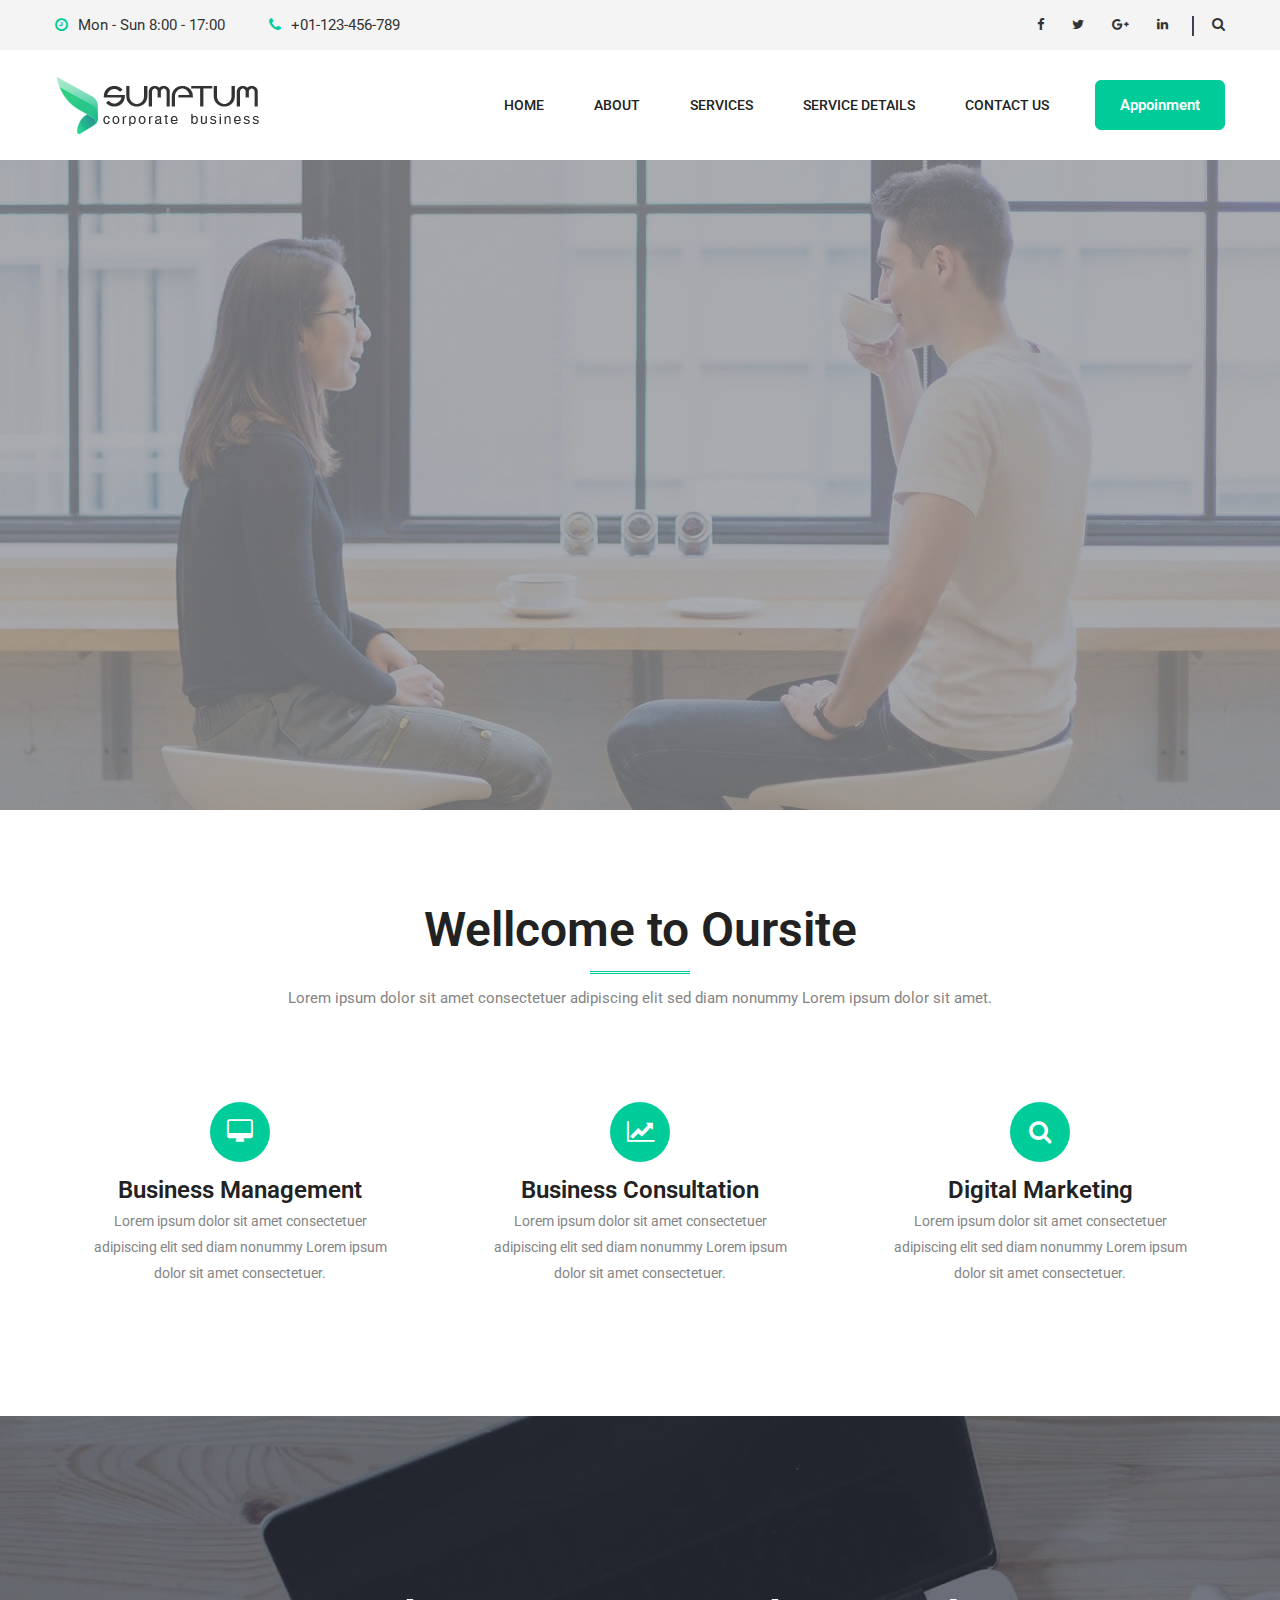
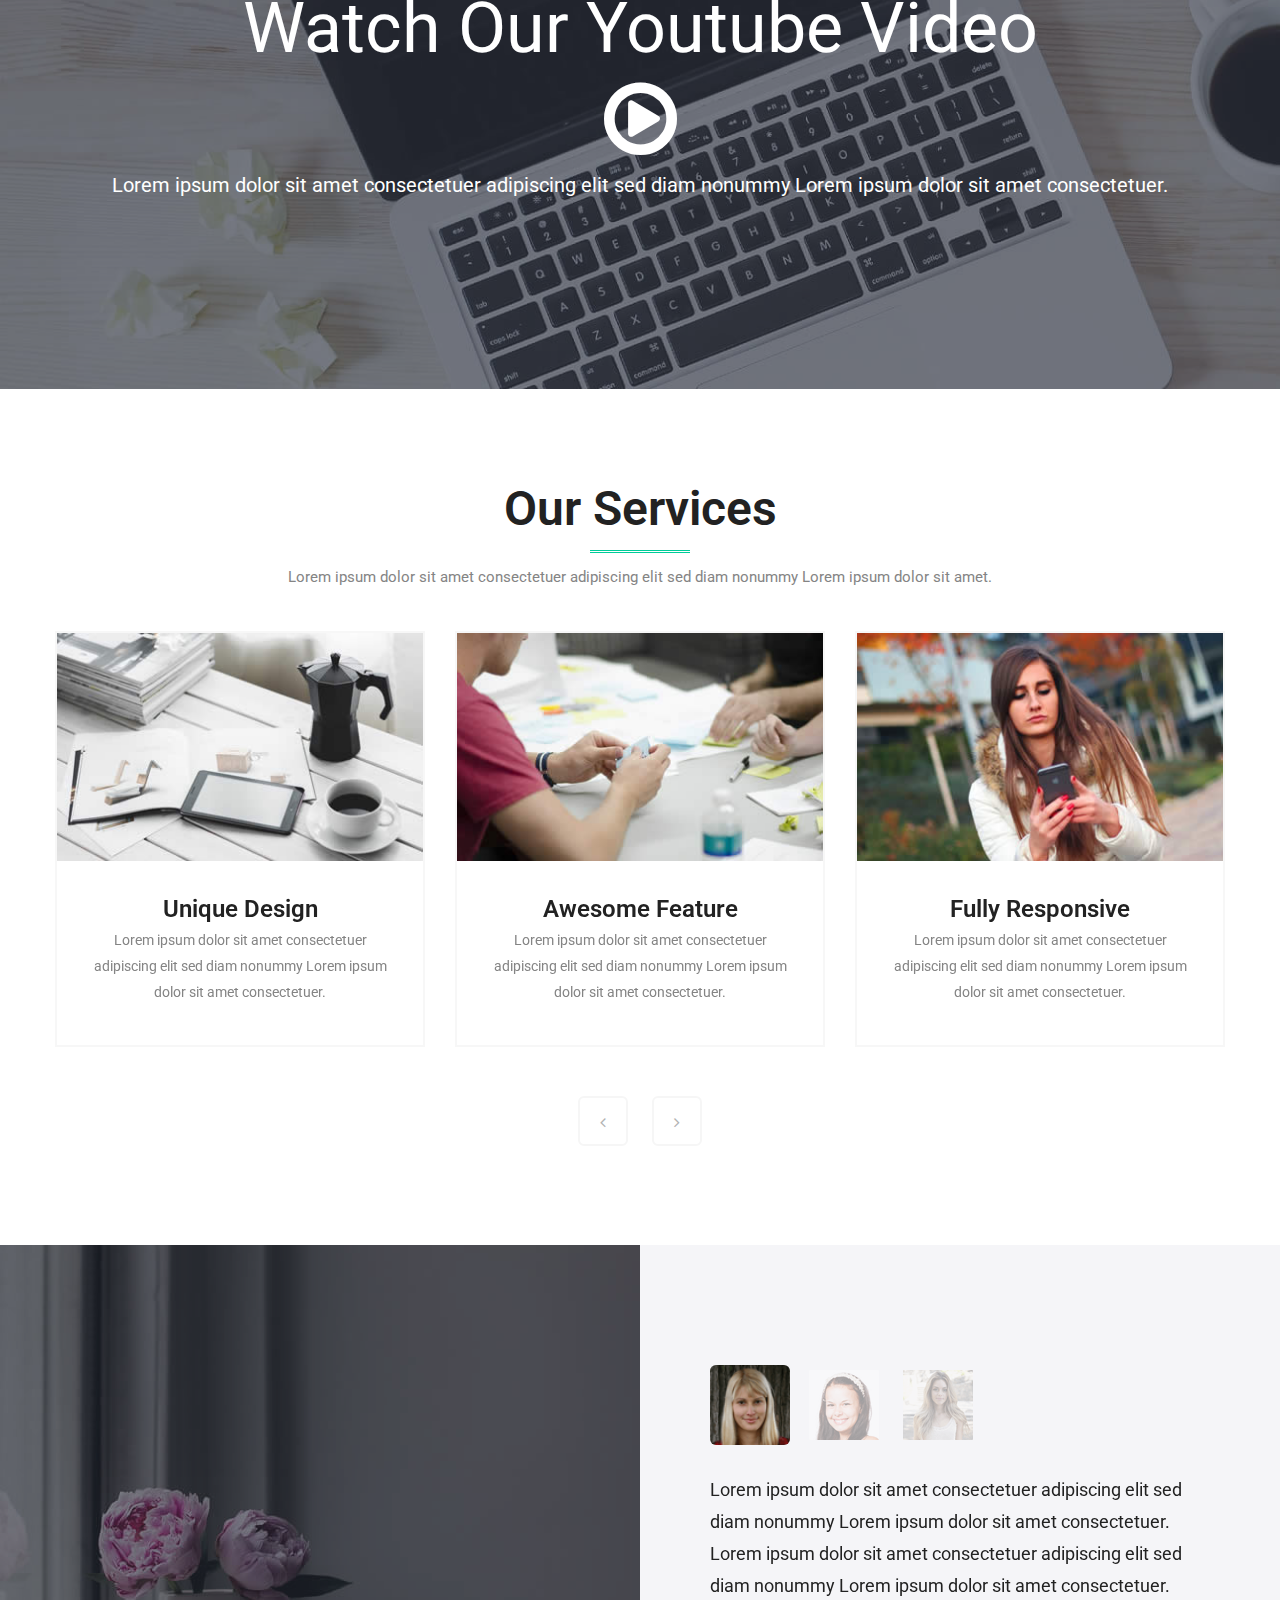
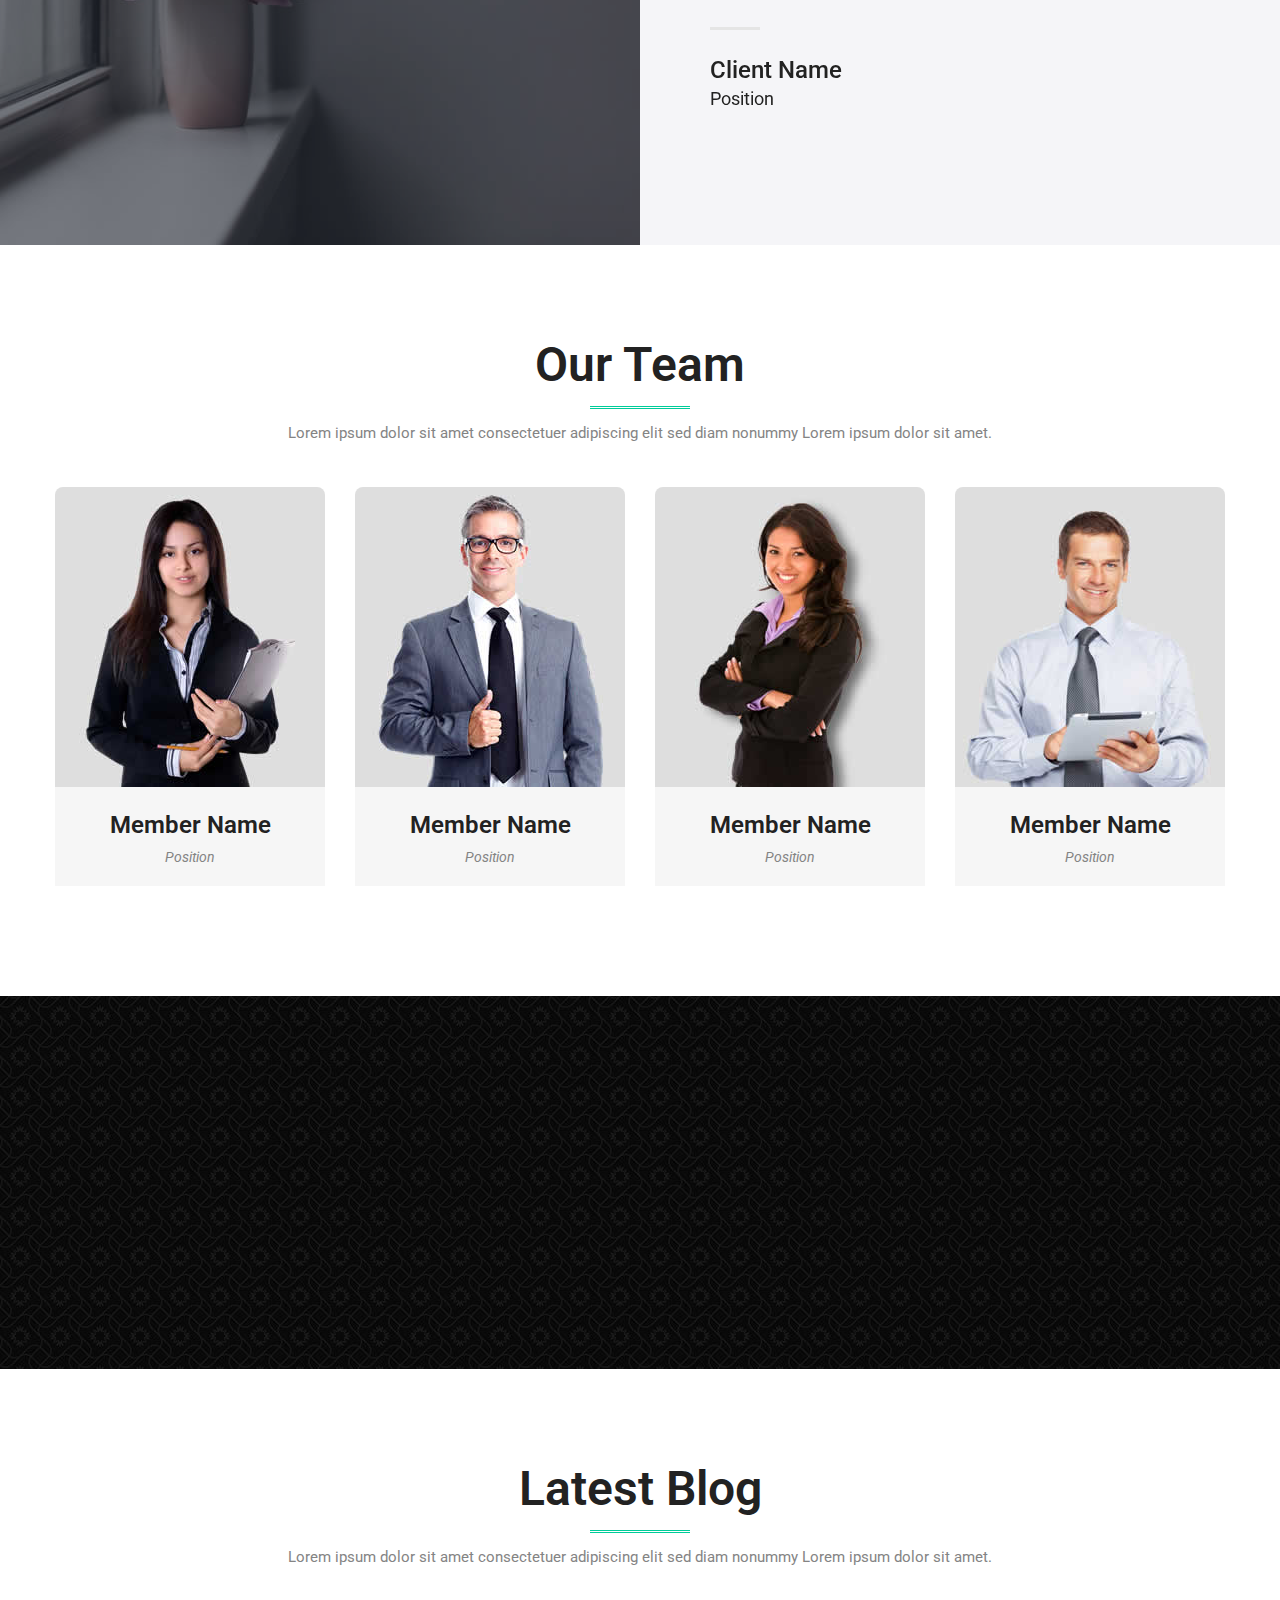
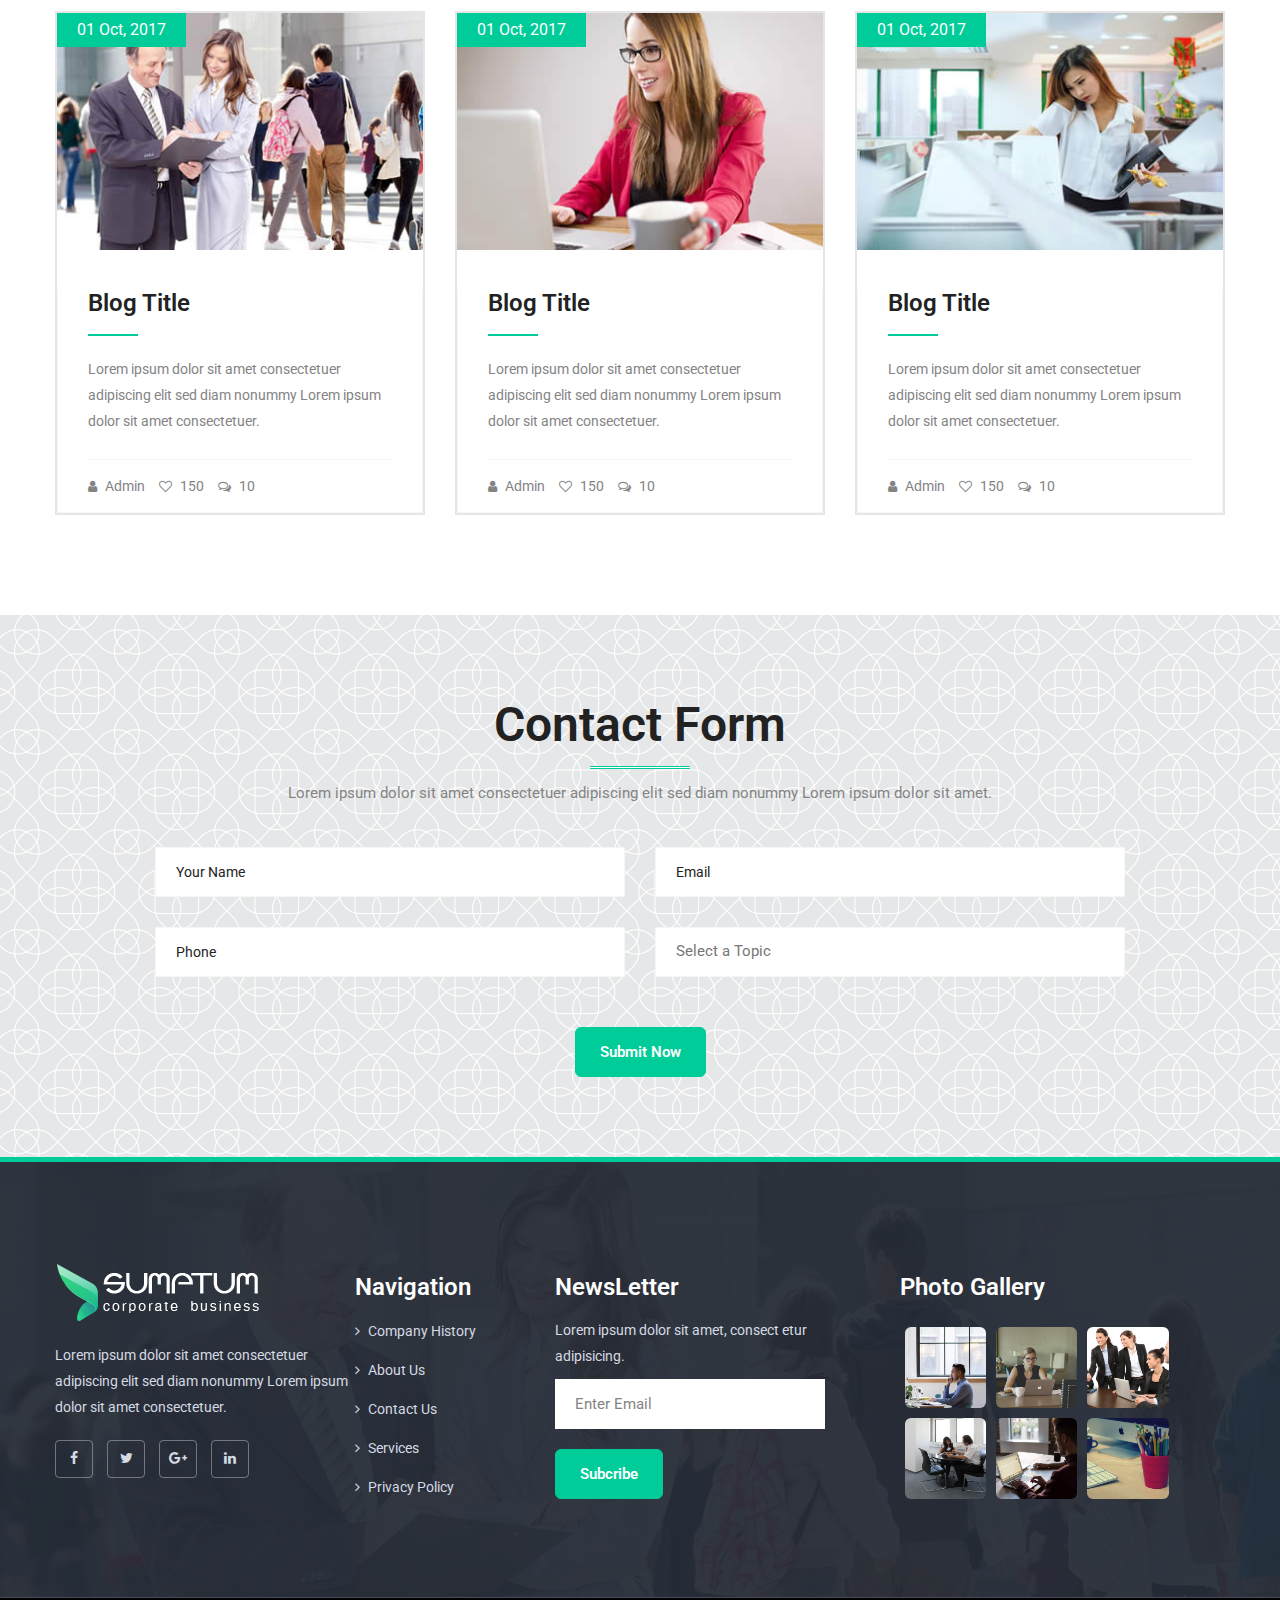
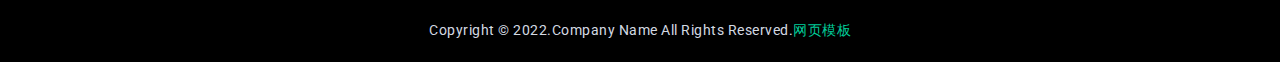
<file: index.html>
﻿<!DOCTYPE html>
<html>
<head>
<meta charset="utf-8">
<title>Home Page</title>
<!-- Stylesheets -->
<link href="css/bootstrap.css" rel="stylesheet">
<link href="css/responsive.css" rel="stylesheet">
<link href="css/style.css" rel="stylesheet">
<link href="http://maxcdn.bootstrapcdn.com/font-awesome/4.7.0/css/font-awesome.min.css" rel="stylesheet">
<!-- mobile responsive meta -->
<meta name="viewport" content="width=device-width, initial-scale=1">
<meta name="viewport" content="width=device-width, initial-scale=1, maximum-scale=1">
</head>
<body>

     

<div class="page-wrapper">
  <!-- Preloader -->
  <div class="preloader"></div>
  <!-- Preloader -->
  <!--header top-->
  <div class="header-top">
    <div class="container clearfix">
      <div class="top-left">
        <ul class="contact-links">
          <li><i class="fa fa-clock-o" aria-hidden="true"></i>Mon - Sun  8:00 - 17:00</li>
          <li><i class="fa fa-phone" aria-hidden="true"></i>+01-123-456-789</li>
        </ul>
      </div>
      <div class="top-right clearfix">
        <ul class="social-links">
          <li><a href="#"><i class="fa fa-facebook" aria-hidden="true"></i></a></li>
          <li><a href="#"><i class="fa fa-twitter" aria-hidden="true"></i></a></li>
          <li><a href="#"><i class="fa fa-google-plus" aria-hidden="true"></i></a></li>
          <li><a href="#"><i class="fa fa-linkedin" aria-hidden="true"></i></a></li>
        </ul>
        <div class="search_option"> <a href="#"><span class="icon fa fa-search"></span></a> </div>
      </div>
    </div>
  </div>
  <!--header top-->
  <!--Main Header-->
  <header class="main-header-block sticky-header">
    <div class="container">
      <div class="logo">
        <figure> <a href="index.html"><img src="images/logo.png" alt=""></a> </figure>
      </div>
      <div class="header-area clearfix">
        <nav class="main-menu-navigation">
          <div class="navbar-header">
            <!-- Toggle Button -->
            <button type="button" class="navbar-toggle" data-toggle="collapse" data-target=".navbar-collapse"> <span class="icon-bar"></span> <span class="icon-bar"></span> <span class="icon-bar"></span> </button>
          </div>
          <div class="navbar-collapse collapse clearfix">
            <ul class="navigation clearfix">
              <li><a href="index.html">Home</a></li>
              <li><a href="about.html">About</a></li>
              <li><a href="service.html">Services</a></li>
              <li><a href="service-details.html">Service details</a></li>
              <li><a href="contact.html">Contact us</a></li>
            </ul>
          </div>
        </nav>
        <div class="link-button"> <a href="#" class="btn-style-one">Appoinment</a> </div>
      </div>
    </div>
  </header>
  <!--End Main Header -->
  <!--Start rev slider wrapper-->
  <section class="rev_slider_wrapper">
    <div id="slider1" class="rev_slider"  data-version="5.0">
      <ul>
        <li data-transition="fade"> <img src="images/slider/1.jpg"  alt="" width="1920" height="550" data-bgposition="top center" data-bgfit="cover" data-bgrepeat="no-repeat" data-bgparallax="1" >
          <div class="tp-caption  tp-resizeme" 
                        data-x="center" data-hoffset="0" 
                        data-y="top" data-voffset="160" 
                        data-transform_idle="o:1;"         
                        data-transform_in="x:[-175%];y:0px;z:0;rX:0;rY:0;rZ:0;sX:1;sY:1;skX:0;skY:0;opacity:0.01;s:3000;e:Power3.easeOut;" 
                        data-transform_out="s:1000;e:Power3.easeInOut;s:1000;e:Power3.easeInOut;" 
                        data-mask_in="x:[100%];y:0;s:inherit;e:inherit;" 
                        data-splitin="none" 
                        data-splitout="none"
                        data-responsive_offset="on"
                        data-start="700">
            <div class="slide-content-box">
              <h1>We Privide the best service for business.</h1>
              <p>Lorem ipsum dolor sit amet adipiscing Lorem ipsum dolor sit amet consectetuer adipiscing Lorem ipsum dolor<br>
                sit amet adipiscing Lorem ipsum dolor sit amet consectetuer adipiscing.</p>
            </div>
          </div>
          <div class="tp-caption tp-resizeme" 
                        data-x="center" data-hoffset="15" 
                        data-y="top" data-voffset="340" 
                        data-transform_idle="o:1;"                         
                        data-transform_in="y:[100%];z:0;rX:0deg;rY:0;rZ:0;sX:1;sY:1;skX:0;skY:0;opacity:0;s:2000;e:Power4.easeInOut;" 
                        data-transform_out="s:1000;e:Power3.easeInOut;s:1000;e:Power3.easeInOut;"                     
                        data-splitin="none" 
                        data-splitout="none" 
                        data-responsive_offset="on"
                        data-start="2300">
            <div class="slide-content-box">
              <div class="button"> <a href="#" class="btn-style-one">Read More</a> </div>
            </div>
          </div>
        </li>
        <li data-transition="fade"> <img src="images/slider/2.jpg"  alt="" width="1920" height="580" data-bgposition="top center" data-bgfit="cover" data-bgrepeat="no-repeat" data-bgparallax="1" >
          <div class="tp-caption  tp-resizeme" 
                        data-x="center" data-hoffset="0" 
                        data-y="top" data-voffset="160" 
                        data-transform_idle="o:1;"         
                        data-transform_in="x:[-175%];y:0px;z:0;rX:0;rY:0;rZ:0;sX:1;sY:1;skX:0;skY:0;opacity:0.01;s:3000;e:Power3.easeOut;" 
                        data-transform_out="s:1000;e:Power3.easeInOut;s:1000;e:Power3.easeInOut;" 
                        data-mask_in="x:[100%];y:0;s:inherit;e:inherit;" 
                        data-splitin="none" 
                        data-splitout="none"
                        data-responsive_offset="on"
                        data-start="700">
            <div class="slide-content-box text-right">
              <h1>We Privide the best service for business.</h1>
              <p>Lorem ipsum dolor sit amet adipiscing Lorem ipsum dolor sit amet consectetuer adipiscing Lorem ipsum dolor<br>
                sit amet adipiscing Lorem ipsum dolor sit amet consectetuer adipiscing.</p>
            </div>
          </div>
          <div class="tp-caption tp-resizeme" 
                        data-x="center" data-hoffset="15" 
                        data-y="top" data-voffset="340" 
                        data-transform_idle="o:1;"                         
                        data-transform_in="y:[100%];z:0;rX:0deg;rY:0;rZ:0;sX:1;sY:1;skX:0;skY:0;opacity:0;s:2000;e:Power4.easeInOut;" 
                        data-transform_out="s:1000;e:Power3.easeInOut;s:1000;e:Power3.easeInOut;"                     
                        data-splitin="none" 
                        data-splitout="none" 
                        data-responsive_offset="on"
                        data-start="2300">
            <div class="slide-content-box">
              <div class="button"> <a href="#" class="btn-style-one">Read More</a> </div>
            </div>
          </div>
        </li>
      </ul>
    </div>
  </section>
  <!--End rev slider wrapper-->
  <!--Wellcome Section-->
  <section class="wellcome-area">
    <div class="container">
      <div class="section-title text-center">
        <h2>Wellcome to Oursite</h2>
        <p>Lorem ipsum dolor sit amet consectetuer adipiscing elit sed diam nonummy Lorem ipsum dolor sit amet.</p>
      </div>
      <div class="row">
        <div class="col-md-4 col-sm-6 col-xs-12">
          <div class="item-holder-box">
            <div class="icon-box"> <i class="fa fa-desktop"></i> </div>
            <a href="#">
            <h5>Business Management</h5>
            </a>
            <p>Lorem ipsum dolor sit amet consectetuer adipiscing elit sed diam nonummy Lorem ipsum dolor sit amet consectetuer.</p>
          </div>
        </div>
        <div class="col-md-4 col-sm-6 col-xs-12">
          <div class="item-holder-box">
            <div class="icon-box"> <i class="fa fa-line-chart"></i> </div>
            <a href="#">
            <h5>Business Consultation</h5>
            </a>
            <p>Lorem ipsum dolor sit amet consectetuer adipiscing elit sed diam nonummy Lorem ipsum dolor sit amet consectetuer.</p>
          </div>
        </div>
        <div class="col-md-4 col-sm-6 col-xs-12">
          <div class="item-holder-box">
            <div class="icon-box"> <i class="fa fa-search"></i> </div>
            <a href="#">
            <h5>Digital Marketing</h5>
            </a>
            <p>Lorem ipsum dolor sit amet consectetuer adipiscing elit sed diam nonummy Lorem ipsum dolor sit amet consectetuer.</p>
          </div>
        </div>
      </div>
    </div>
  </section>
  <!--End Wellcome Section-->
  <!--Vedio Section-->
  <section class="vedio-area" style="background: url(images/background/1.jpg);">
    <div class="container text-center">
      <h1>Watch Our Youtube Video</h1>
      <div class="icon-box text-center"><i class="fa fa-play-circle-o"></i>
        <p>Lorem ipsum dolor sit amet consectetuer adipiscing elit sed diam nonummy Lorem ipsum dolor sit amet consectetuer.</p>
      </div>
    </div>
  </section>
  <!--End Vedio Section-->
  <!--Service Section-->
  <section class="service-area">
    <div class="container">
      <div class="section-title text-center">
        <h2>Our Services</h2>
        <p>Lorem ipsum dolor sit amet consectetuer adipiscing elit sed diam nonummy Lorem ipsum dolor sit amet.</p>
      </div>
      <div class="service-carousel three-column-carousel">
        <div class="slide-item-box">
          <div class="item-holder-box">
            <div class="image-box">
              <figure> <a href="service-details"><img src="images/services/1.jpg" alt=""></a> </figure>
            </div>
            <div class="image-text"> <a href="service-details">
              <h5>Unique Design</h5>
              </a>
              <p>Lorem ipsum dolor sit amet consectetuer adipiscing elit sed diam nonummy Lorem ipsum dolor sit amet consectetuer.</p>
            </div>
          </div>
        </div>
        <div class="slide-item-box">
          <div class="item-holder-box">
            <div class="image-box">
              <figure> <a href="service-details"><img src="images/services/2.jpg" alt=""></a> </figure>
            </div>
            <div class="image-text"> <a href="service-details">
              <h5>Awesome Feature</h5>
              </a>
              <p>Lorem ipsum dolor sit amet consectetuer adipiscing elit sed diam nonummy Lorem ipsum dolor sit amet consectetuer.</p>
            </div>
          </div>
        </div>
        <div class="slide-item-box">
          <div class="item-holder-box">
            <div class="image-box">
              <figure> <a href="service-details"><img src="images/services/3.jpg" alt=""></a> </figure>
            </div>
            <div class="image-text"> <a href="service-details">
              <h5>Fully Responsive</h5>
              </a>
              <p>Lorem ipsum dolor sit amet consectetuer adipiscing elit sed diam nonummy Lorem ipsum dolor sit amet consectetuer.</p>
            </div>
          </div>
        </div>
      </div>
    </div>
  </section>
  <!--End Service Section-->
  <!-- Featured Section -->
  <section class="featured-area">
    <div class="container-fluid">
      <div class="row">
        <div class="col-lg-6 col-md-12 col-sm-12 col-xs-12">
          <div class="image-box">
            <figure> <img src="images/resource/1.jpg" alt=""> </figure>
          </div>
        </div>
        <div class="col-lg-6 col-md-12 col-sm-12 col-xs-12">
          <div class="content-box">
            <div class="slider-pager">
              <ul class="list-inline thumb-box">
                <li> <a class="active" data-slide-index="0" href="#"><img src="images/testimonials/1.png" alt=""></a> </li>
                <li> <a data-slide-index="1" href="#"><img src="images/testimonials/2.png" alt=""></a> </li>
                <li> <a data-slide-index="2" href="#"><img src="images/testimonials/3.png" alt=""></a> </li>
              </ul>
            </div>
            <ul class="bxslider ">
              <li>
                <div class="content">
                  <div class="text">
                    <p>Lorem ipsum dolor sit amet consectetuer adipiscing elit sed diam nonummy Lorem ipsum dolor sit amet consectetuer. Lorem ipsum dolor sit amet consectetuer adipiscing elit sed diam nonummy Lorem ipsum dolor sit amet consectetuer. </p>
                  </div>
                  <div class="author">
                    <h5>Client Name</h5>
                    <p>Position</p>
                  </div>
                </div>
              </li>
              <li>
                <div class="content">
                  <div class="text">
                    <p>Lorem ipsum dolor sit consectetuer adipiscing elit sed diam nonummy Lorem ipsum dolor sit amet consectetuer. Lorem ipsum dolor sit amet consectetuer adipiscing elit sed diam nonummy Lorem ipsum dolor sit amet consectetuer. </p>
                  </div>
                  <div class="author">
                    <h5>Client Name</h5>
                    <p>Position</p>
                  </div>
                </div>
              </li>
              <li>
                <div class="content">
                  <div class="text">
                    <p>Lorem ipsum dolor sit amet consectetuer adipiscing elit sed diam nonummy Lorem ipsum dolor sit amet consectetuer. Lorem ipsum dolor sit amet consectetuer adipiscing elit sed diam Lorem ipsum dolor sit amet consectetuer. </p>
                  </div>
                  <div class="author">
                    <h5>Client Name</h5>
                    <p>Position</p>
                  </div>
                </div>
              </li>
            </ul>
          </div>
        </div>
      </div>
    </div>
  </section>
  <!-- Featured Section -->
  <!--team section-->
  <section class="team-area">
    <div class="container">
      <div class="section-title text-center">
        <h2>Our Team</h2>
        <p>Lorem ipsum dolor sit amet consectetuer adipiscing elit sed diam nonummy Lorem ipsum dolor sit amet.</p>
      </div>
      <div class="row">
        <div class="col-md-3 col-sm-6 col-xs-12">
          <div class="image-holder-block">
            <div class="image-box">
              <figure> <a href="#"><img src="images/team/1.jpg" alt=""></a> </figure>
              <ul class="social-links text-center">
                <li><a href="#"><i class="fa fa-facebook" aria-hidden="true"></i></a></li>
                <li><a href="#"><i class="fa fa-linkedin" aria-hidden="true"></i></a></li>
                <li><a href="#"><i class="fa fa-twitter" aria-hidden="true"></i></a></li>
                <li><a href="#"><i class="fa fa-google-plus" aria-hidden="true"></i></a></li>
              </ul>
            </div>
            <div class="image-text text-center"> <a href="#">
              <h5>Member Name</h5>
              </a>
              <p>Position</p>
            </div>
          </div>
        </div>
        <div class="col-md-3 col-sm-6 col-xs-12">
          <div class="image-holder-block">
            <div class="image-box">
              <figure> <a href="#"><img src="images/team/2.jpg" alt=""></a> </figure>
              <ul class="social-links text-center">
                <li><a href="#"><i class="fa fa-facebook" aria-hidden="true"></i></a></li>
                <li><a href="#"><i class="fa fa-linkedin" aria-hidden="true"></i></a></li>
                <li><a href="#"><i class="fa fa-twitter" aria-hidden="true"></i></a></li>
                <li><a href="#"><i class="fa fa-google-plus" aria-hidden="true"></i></a></li>
              </ul>
            </div>
            <div class="image-text text-center"> <a href="#">
              <h5>Member Name</h5>
              </a>
              <p>Position</p>
            </div>
          </div>
        </div>
        <div class="col-md-3 col-sm-6 col-xs-12">
          <div class="image-holder-block">
            <div class="image-box">
              <figure> <a href="#"><img src="images/team/3.jpg" alt=""></a> </figure>
              <ul class="social-links text-center">
                <li><a href="#"><i class="fa fa-facebook" aria-hidden="true"></i></a></li>
                <li><a href="#"><i class="fa fa-linkedin" aria-hidden="true"></i></a></li>
                <li><a href="#"><i class="fa fa-twitter" aria-hidden="true"></i></a></li>
                <li><a href="#"><i class="fa fa-google-plus" aria-hidden="true"></i></a></li>
              </ul>
            </div>
            <div class="image-text text-center"> <a href="#">
              <h5>Member Name</h5>
              </a>
              <p>Position</p>
            </div>
          </div>
        </div>
        <div class="col-md-3 col-sm-6 col-xs-12">
          <div class="image-holder-block">
            <div class="image-box">
              <figure> <a href="#"><img src="images/team/4.jpg" alt=""></a> </figure>
              <ul class="social-links text-center">
                <li><a href="#"><i class="fa fa-facebook" aria-hidden="true"></i></a></li>
                <li><a href="#"><i class="fa fa-linkedin" aria-hidden="true"></i></a></li>
                <li><a href="#"><i class="fa fa-twitter" aria-hidden="true"></i></a></li>
                <li><a href="#"><i class="fa fa-google-plus" aria-hidden="true"></i></a></li>
              </ul>
            </div>
            <div class="image-text text-center"> <a href="#">
              <h5>Member Name</h5>
              </a>
              <p>Position</p>
            </div>
          </div>
        </div>
      </div>
    </div>
  </section>
  <!--End team section-->
  <!--Fact Counter-->
  <section class="fact-counter-area" style="background: url(images/background/2.jpg);">
    <div class="container">
      <div class="row clearfix">
        <div class="counter-outer clearfix">
          <!--Column-->
          <article class="column counter-column-box col-md-3 col-sm-6 col-xs-12 wow fadeIn" data-wow-duration="0ms">
            <div class="item">
              <h4 class="counter-title">Complete Project</h4>
              <div class="count-outer">
                <div class="icon"> <i class="fa fa-file-text-o"></i> </div>
                <span class="count-text" data-speed="3000" data-stop="400">0</span> </div>
            </div>
          </article>
          <!--Column-->
          <article class="column counter-column-box col-md-3 col-sm-6 col-xs-12 wow fadeIn" data-wow-duration="0ms">
            <div class="item">
              <h4 class="counter-title">Satisfied Clients</h4>
              <div class="count-outer">
                <div class="icon"> <i class="fa fa-smile-o"></i> </div>
                <span class="count-text" data-speed="3000" data-stop="300">0</span> </div>
            </div>
          </article>
          <!--Column-->
          <article class="column counter-column-box col-md-3 col-sm-6 col-xs-12 wow fadeIn" data-wow-duration="0ms">
            <div class="item">
              <h4 class="counter-title">Cup of Coffe</h4>
              <div class="count-outer">
                <div class="icon"> <i class="fa fa-coffee"></i> </div>
                <span class="count-text" data-speed="3000" data-stop="200">0</span> </div>
            </div>
          </article>
          <!--Column-->
          <article class="column counter-column-box col-md-3 col-sm-6 col-xs-12 wow fadeIn" data-wow-duration="0ms">
            <div class="item">
              <h4 class="counter-title">Awards Win</h4>
              <div class="count-outer">
                <div class="icon"> <i class="fa fa-trophy"></i> </div>
                <span class="count-text" data-speed="3000" data-stop="100">0</span> </div>
            </div>
          </article>
        </div>
      </div>
    </div>
  </section>
  <!--End Fact Counter-->
  <!--blog section-->
  <section class="blog-area">
    <div class="container">
      <div class="section-title text-center">
        <h2>Latest Blog</h2>
        <p>Lorem ipsum dolor sit amet consectetuer adipiscing elit sed diam nonummy Lorem ipsum dolor sit amet.</p>
      </div>
      <div class="row">
        <div class="col-md-4 col-sm-12 col-xs-12">
          <div class="item-holder-box">
            <div class="image-box">
              <figure> <a href="#"><img src="images/blog/1.jpg" alt=""></a> </figure>
              <div class="date-box"> <span>01 Oct, 2017</span> </div>
            </div>
            <div class="content-text">
              <div class="sec-title"> <a href="#">
                <h5>Blog Title</h5>
                </a> </div>
              <div class="text">
                <p>Lorem ipsum dolor sit amet consectetuer adipiscing elit sed diam nonummy Lorem ipsum dolor sit amet consectetuer.</p>
              </div>
              <ul class="blog-info-box">
                <li><i class="fa fa-user" aria-hidden="true"></i>admin</li>
                <li><i class="fa fa-heart-o" aria-hidden="true"></i>150</li>
                <li><i class="fa fa-comments-o" aria-hidden="true"></i>10</li>
              </ul>
            </div>
          </div>
        </div>
        <div class="col-md-4 col-sm-12 col-xs-12">
          <div class="item-holder-box">
            <div class="image-box">
              <figure> <a href="#"><img src="images/blog/2.jpg" alt=""></a> </figure>
              <div class="date-box"> <span>01 Oct, 2017</span> </div>
            </div>
            <div class="content-text">
              <div class="sec-title"> <a href="#">
                <h5>Blog Title</h5>
                </a> </div>
              <div class="text">
                <p>Lorem ipsum dolor sit amet consectetuer adipiscing elit sed diam nonummy Lorem ipsum dolor sit amet consectetuer.</p>
              </div>
              <ul class="blog-info-box">
                <li><i class="fa fa-user" aria-hidden="true"></i>admin</li>
                <li><i class="fa fa-heart-o" aria-hidden="true"></i>150</li>
                <li><i class="fa fa-comments-o" aria-hidden="true"></i>10</li>
              </ul>
            </div>
          </div>
        </div>
        <div class="col-md-4 col-sm-12 col-xs-12">
          <div class="item-holder-box">
            <div class="image-box">
              <figure> <a href="#"><img src="images/blog/3.jpg" alt=""></a> </figure>
              <div class="date-box"> <span>01 Oct, 2017</span> </div>
            </div>
            <div class="content-text">
              <div class="sec-title"> <a href="#">
                <h5>Blog Title</h5>
                </a> </div>
              <div class="text">
                <p>Lorem ipsum dolor sit amet consectetuer adipiscing elit sed diam nonummy Lorem ipsum dolor sit amet consectetuer.</p>
              </div>
              <ul class="blog-info-box">
                <li><i class="fa fa-user" aria-hidden="true"></i>admin</li>
                <li><i class="fa fa-heart-o" aria-hidden="true"></i>150</li>
                <li><i class="fa fa-comments-o" aria-hidden="true"></i>10</li>
              </ul>
            </div>
          </div>
        </div>
      </div>
    </div>
  </section>
  <!--End blog section-->
  <!-- Contact Section -->
  <section class="contact-section" style="background: url(images/background/1.png);">
    <div class="container">
      <div class="contact-area-box">
        <div class="section-title text-center">
          <h2>Contact Form</h2>
          <p>Lorem ipsum dolor sit amet consectetuer adipiscing elit sed diam nonummy Lorem ipsum dolor sit amet.</p>
        </div>
        <form name="contact_form" class="default-form contact-form" action="" method="post">
          <div class="row">
            <div class="col-md-6 col-sm-12 col-xs-12">
              <div class="form-group">
                <input type="text" name="name" placeholder="Your Name" required="">
              </div>
              <div class="form-group">
                <input type="text" name="phone" placeholder="Phone" required="">
              </div>
            </div>
            <div class="col-md-6 col-sm-12 col-xs-12">
              <div class="form-group">
                <input type="email" name="email" placeholder="Email" required="">
              </div>
              <div class="form-group">
                <select name="subject">
                  <option>Select a Topic</option>
                  <option>Topic Name</option>
                  <option>Topic Name</option>
                </select>
              </div>
            </div>
            <div class="col-md-12 col-sm-12 col-xs-12">
              <div class="form-group text-center">
                <button type="submit" class="btn-style-one">submit now</button>
              </div>
            </div>
          </div>
        </form>
      </div>
    </div>
  </section>
  <!-- End Contact Section -->
  <!--main-footer-area-->
  <footer class="main-footer-area" style="background: url(images/background/3.jpg);">
    <div class="footer-top">
      <div class="container">
        <div class="row">
          <div class="col-md-3 col-sm-6 col-xs-12">
            <div class="about-widget-box">
              <div class="footer-logo">
                <figure> <a href="index.html"><img src="images/logo-2.png" alt=""></a> </figure>
              </div>
              <p>Lorem ipsum dolor sit amet consectetuer adipiscing elit sed diam nonummy Lorem ipsum dolor sit amet consectetuer.</p>
              <ul class="social-links">
                <li><a href="#"><i class="fa fa-facebook" aria-hidden="true"></i></a></li>
                <li><a href="#"><i class="fa fa-twitter" aria-hidden="true"></i></a></li>
                <li><a href="#"><i class="fa fa-google-plus" aria-hidden="true"></i></a></li>
                <li><a href="#"><i class="fa fa-linkedin" aria-hidden="true"></i></a></li>
              </ul>
            </div>
          </div>
          <div class="col-md-2 col-sm-6 col-xs-12">
            <div class="footer-menu-link">
              <div class="sec-title">
                <h6>Navigation</h6>
              </div>
              <ul>
                <li><a href="#"><i class="fa fa-angle-right" aria-hidden="true"></i>Company History</a></li>
                <li><a href="#"><i class="fa fa-angle-right" aria-hidden="true"></i>About Us</a></li>
                <li><a href="#"><i class="fa fa-angle-right" aria-hidden="true"></i>Contact Us</a></li>
                <li><a href="#"><i class="fa fa-angle-right" aria-hidden="true"></i>Services</a></li>
                <li><a href="#"><i class="fa fa-angle-right" aria-hidden="true"></i>Privacy Policy</a></li>
              </ul>
            </div>
          </div>
          <div class="col-md-3 col-sm-6 col-xs-12">
            <div class="footer-newsletter-cloumn">
              <div class="sec-title">
                <h6>NewsLetter</h6>
              </div>
              <p>Lorem ipsum dolor sit amet, consect etur adipisicing.</p>
              <form name="contact_form" class="default-form contact-form" action="" method="post">
                <input type="email" name="email" placeholder="Enter Email" required="">
                <button type="submit" class="btn-style-one">subcribe</button>
              </form>
            </div>
          </div>
          <div class="col-md-4 col-sm-6 col-xs-12">
            <div class="footer-gallery-widget">
              <div class="sec-title">
                <h6>Photo Gallery</h6>
              </div>
              <div class="clearfix">
                <figure class="image"> <img src="images/gallery/1.jpg" alt=""> <a href="images/gallery/1.jpg" class="lightbox-image" title=""><i class="fa fa-plus" aria-hidden="true"></i></a> </figure>
                <figure class="image"> <img src="images/gallery/2.jpg" alt=""> <a href="images/gallery/2.jpg" class="lightbox-image" title=""><i class="fa fa-plus" aria-hidden="true"></i></a> </figure>
                <figure class="image"> <img src="images/gallery/3.jpg" alt=""> <a href="images/gallery/4.jpg" class="lightbox-image" title=""><i class="fa fa-plus" aria-hidden="true"></i></a> </figure>
                <figure class="image"> <img src="images/gallery/4.jpg" alt=""> <a href="images/gallery/4.jpg" class="lightbox-image" title=""><i class="fa fa-plus" aria-hidden="true"></i></a> </figure>
                <figure class="image"> <img src="images/gallery/5.jpg" alt=""> <a href="images/gallery/5.jpg" class="lightbox-image" title=""><i class="fa fa-plus" aria-hidden="true"></i></a> </figure>
                <figure class="image"> <img src="images/gallery/6.jpg" alt=""> <a href="images/gallery/6.jpg" class="lightbox-image" title=""><i class="fa fa-plus" aria-hidden="true"></i></a> </figure>
              </div>
            </div>
          </div>
        </div>
      </div>
    </div>
    <div class="footer-bottom">
      <div class="container">
        <div class="copyright-text text-center">
          <p>Copyright &copy; 2022.Company name All rights reserved.<a target="_blank" href="http://sc.chinaz.com/moban/">&#x7F51;&#x9875;&#x6A21;&#x677F;</a></p>
        </div>
      </div>
    </div>
  </footer>
  <!--End main-footer-area-->
</div>
<!--End pagewrapper-->
<!--Search Popup-->
<div id="search-popup-block" class="search-popup-block">
  <div class="close-search theme-btn"><span class="fa fa-times"></span></div>
  <div class="popup-inner">
    <div class="search-form-box">
      <form method="post">
        <div class="form-group">
          <fieldset>
          <input type="search" class="form-control" name="search-input" value="" placeholder="Search Here" required >
          <input type="submit" value="Search" class="theme-btn">
          </fieldset>
        </div>
      </form>
      <br>
      <h3>Search Keywords</h3>
      <ul class="recent-searches">
        <li><a href="#">Design</a></li>
        <li><a href="#">Awesome</a></li>
        <li><a href="#">Responsive</a></li>
        <li><a href="#">Support</a></li>
      </ul>
    </div>
  </div>
</div>
<!--Scroll to top-->
<div class="scroll-to-top scroll-to-target" data-target=".header-top"><span class="icon fa fa-angle-up"></span></div>
<script src="js/jquery.js"></script>
<script src="js/bootstrap.min.js"></script>
<script src="js/jquery.fancybox.pack.js"></script>
<script src="js/jquery.fancybox-media.js"></script>
<!--<script src="js/html5lightbox.js"></script>-->
<!-- revolution slider js -->
<script src="revolution/js/jquery.themepunch.tools.min.js"></script>
<script src="revolution/js/jquery.themepunch.revolution.min.js"></script>
<script src="revolution/js/extensions/revolution.extension.actions.min.js"></script>
<script src="revolution/js/extensions/revolution.extension.carousel.min.js"></script>
<script src="revolution/js/extensions/revolution.extension.kenburn.min.js"></script>
<script src="revolution/js/extensions/revolution.extension.layeranimation.min.js"></script>
<script src="revolution/js/extensions/revolution.extension.migration.min.js"></script>
<script src="revolution/js/extensions/revolution.extension.navigation.min.js"></script>
<script src="revolution/js/extensions/revolution.extension.parallax.min.js"></script>
<script src="revolution/js/extensions/revolution.extension.slideanims.min.js"></script>
<script src="revolution/js/extensions/revolution.extension.video.min.js"></script>
<script src="js/owl.carousel.min.js"></script>
<script src="js/wow.js"></script>
<!-- bxslider -->
<script src="js/bxslider.js"></script>
<script src="js/jquery.countTo.js"></script>
<script src="js/script.js"></script>
</body>
</html>
</file>
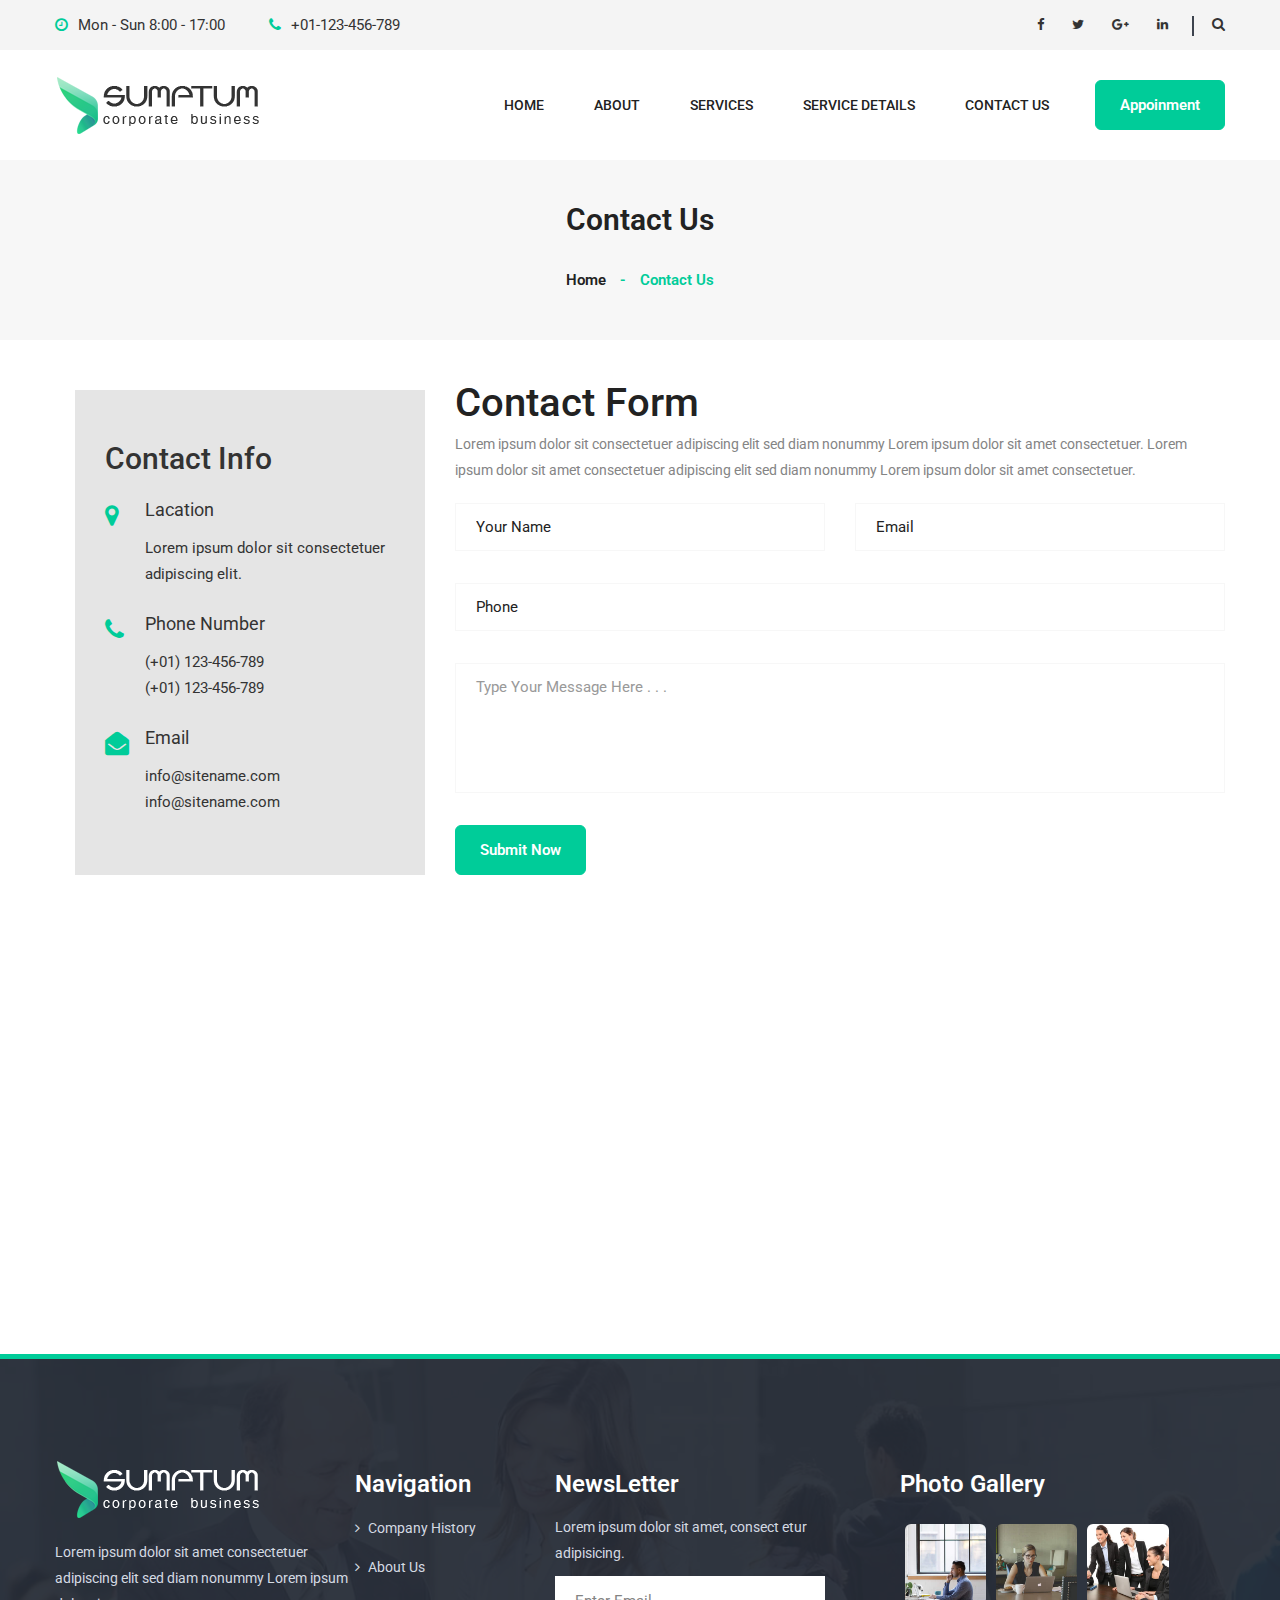
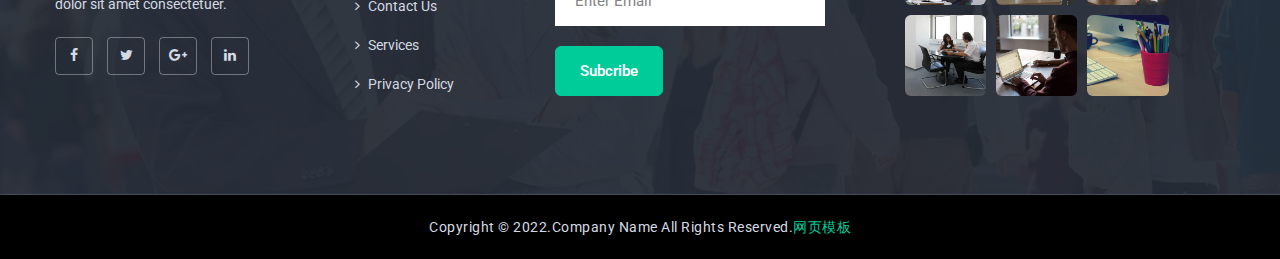
<file: contact.html>
﻿<!DOCTYPE html>
<html>
<head>
<meta charset="utf-8">
<title>Contact Us</title>
<!-- Stylesheets -->
<link href="css/bootstrap.css" rel="stylesheet">
<link href="css/responsive.css" rel="stylesheet">
<link href="css/style.css" rel="stylesheet">
<link href="http://maxcdn.bootstrapcdn.com/font-awesome/4.7.0/css/font-awesome.min.css" rel="stylesheet">
<!-- mobile responsive meta -->
<meta name="viewport" content="width=device-width, initial-scale=1">
<meta name="viewport" content="width=device-width, initial-scale=1, maximum-scale=1">
</head>
<body>

     

<div class="page-wrapper">
<!-- Preloader -->
<div class="preloader"></div>
<!-- Preloader -->
<!--header top-->
<div class="header-top">
  <div class="container clearfix">
    <div class="top-left">
      <ul class="contact-links">
        <li><i class="fa fa-clock-o" aria-hidden="true"></i>Mon - Sun  8:00 - 17:00</li>
        <li><i class="fa fa-phone" aria-hidden="true"></i>+01-123-456-789</li>
      </ul>
    </div>
    <div class="top-right clearfix">
      <ul class="social-links">
        <li><a href="#"><i class="fa fa-facebook" aria-hidden="true"></i></a></li>
        <li><a href="#"><i class="fa fa-twitter" aria-hidden="true"></i></a></li>
        <li><a href="#"><i class="fa fa-google-plus" aria-hidden="true"></i></a></li>
        <li><a href="#"><i class="fa fa-linkedin" aria-hidden="true"></i></a></li>
      </ul>
      <div class="search_option"> <a href="#"><span class="icon fa fa-search"></span></a> </div>
    </div>
  </div>
</div>
<!--header top-->
<!--Main Header-->
<header class="main-header-block sticky-header">
  <div class="container">
    <div class="logo">
      <figure> <a href="index.html"><img src="images/logo.png" alt=""></a> </figure>
    </div>
    <div class="header-area clearfix">
      <nav class="main-menu-navigation">
        <div class="navbar-header">
          <!-- Toggle Button -->
          <button type="button" class="navbar-toggle" data-toggle="collapse" data-target=".navbar-collapse"> <span class="icon-bar"></span> <span class="icon-bar"></span> <span class="icon-bar"></span> </button>
        </div>
        <div class="navbar-collapse collapse clearfix">
          <ul class="navigation clearfix">
            <li><a href="index.html">Home</a></li>
              <li><a href="about.html">About</a></li>
              <li><a href="service.html">Services</a></li>
              <li><a href="service-details.html">Service details</a></li>
              <li><a href="contact.html">Contact us</a></li>
          </ul>
        </div>
      </nav>
      <div class="link-button"> <a href="#" class="btn-style-one">Appoinment</a> </div>
    </div>
  </div>
</header>
<!--End Main Header -->
<!--Page Title-->
<section class="page-title">
  <div class="container clearfix text-center">
    <div class="title">
      <h4>Contact Us</h4>
    </div>
    <ul class="title-manu">
      <li><a href="index.html">home</a></li>
      <li>-</li>
      <li>Contact Us</li>
    </ul>
  </div>
</section>
<!--End Page Title-->
<!--Contact Us-->
<section class="contact-us">
  <div class="container">
    <div class="row">
      <div class="col-md-4 col-sm-12 col-xs-12">
        <div class="contact-info-area">
          <h4>Contact Info</h4>
          <ul class="contact-list">
            <li class="item"> <i class="fa fa-map-marker" aria-hidden="true"></i> <strong>Lacation</strong>
              <p>Lorem ipsum dolor sit consectetuer adipiscing elit.</p>
            </li>
            <li class="item"> <i class="fa fa-phone" aria-hidden="true"></i> <strong>Phone Number</strong>
              <p>(+01) 123-456-789 <br>
                (+01) 123-456-789</p>
            </li>
            <li class="item"> <i class="fa fa-envelope-open" aria-hidden="true"></i> <strong>Email</strong>
              <p>info@sitename.com<br>
                info@sitename.com</p>
            </li>
          </ul>
        </div>
      </div>
      <div class="col-md-8 col-sm-12 col-xs-12">
        <div class="sec-title">
          <h3>Contact Form</h3>
          <p>Lorem ipsum dolor sit consectetuer adipiscing elit sed diam nonummy Lorem ipsum dolor sit amet consectetuer. Lorem ipsum dolor sit amet consectetuer adipiscing elit sed diam nonummy Lorem ipsum dolor sit amet consectetuer.</p>
        </div>
        <form name="contact_form" class="default-form contact-form" action="" method="post">
          <div class="row">
            <div class="col-md-6 col-sm-12 col-xs-12">
              <div class="form-group">
                <input type="text" name="name" placeholder="Your Name" required="">
              </div>
            </div>
            <div class="col-md-6 col-sm-12 col-xs-12">
              <div class="form-group">
                <input type="email" name="email" placeholder="Email" required="">
              </div>
            </div>
            <div class="col-md-12 col-sm-12 col-xs-12">
              <div class="form-group">
                <input type="text" name="phone" placeholder="Phone" required="">
              </div>
              <div class="form-group">
                <textarea name="form_message" class="form-control textarea required" placeholder="Type Your Message Here . . ."></textarea>
              </div>
              <div class="form-group button">
                <button type="submit" class="btn-style-one">submit now</button>
              </div>
            </div>
          </div>
        </form>
      </div>
    </div>
  </div>
</section>
<!--End Contact Us-->
<!--Map Section-->
<section class="map-section">  
<div class="container-fulid">
  <div class="google-map-area">
    <iframe src="http://www.google.cn/maps/embed?pb=!1m14!1m12!1m3!1d60470630.45233501!2d73.17308624999998!3d22.32210265!2m3!1f0!2f0!3f0!3m2!1i1024!2i768!4f13.1!5e0!3m2!1sen!2sin!4v1507718001384" width="100%" height="420" frameborder="0" style="border:0" allowfullscreen></iframe>
  </div>
  </div>
  </section>
  <!--End Map Section-->
  <!--Main Footer-->
  <footer class="main-footer-area" style="background: url(images/background/3.jpg);">
    <div class="footer-top">
      <div class="container">
        <div class="row">
          <div class="col-md-3 col-sm-6 col-xs-12">
            <div class="about-widget-box">
              <div class="footer-logo">
                <figure> <a href="index.html"><img src="images/logo-2.png" alt=""></a> </figure>
              </div>
              <p>Lorem ipsum dolor sit amet consectetuer adipiscing elit sed diam nonummy Lorem ipsum dolor sit amet consectetuer.</p>
              <ul class="social-links">
                <li><a href="#"><i class="fa fa-facebook" aria-hidden="true"></i></a></li>
                <li><a href="#"><i class="fa fa-twitter" aria-hidden="true"></i></a></li>
                <li><a href="#"><i class="fa fa-google-plus" aria-hidden="true"></i></a></li>
                <li><a href="#"><i class="fa fa-linkedin" aria-hidden="true"></i></a></li>
              </ul>
            </div>
          </div>
          <div class="col-md-2 col-sm-6 col-xs-12">
            <div class="footer-menu-link">
              <div class="sec-title">
                <h6>Navigation</h6>
              </div>
              <ul>
                <li><a href="#"><i class="fa fa-angle-right" aria-hidden="true"></i>Company History</a></li>
                <li><a href="#"><i class="fa fa-angle-right" aria-hidden="true"></i>About Us</a></li>
                <li><a href="#"><i class="fa fa-angle-right" aria-hidden="true"></i>Contact Us</a></li>
                <li><a href="#"><i class="fa fa-angle-right" aria-hidden="true"></i>Services</a></li>
                <li><a href="#"><i class="fa fa-angle-right" aria-hidden="true"></i>Privacy Policy</a></li>
              </ul>
            </div>
          </div>
          <div class="col-md-3 col-sm-6 col-xs-12">
            <div class="footer-newsletter-cloumn">
              <div class="sec-title">
                <h6>NewsLetter</h6>
              </div>
              <p>Lorem ipsum dolor sit amet, consect etur adipisicing.</p>
              <form name="contact_form" class="default-form contact-form" action="" method="post">
                <input type="email" name="email" placeholder="Enter Email" required="">
                <button type="submit" class="btn-style-one">subcribe</button>
              </form>
            </div>
          </div>
          <div class="col-md-4 col-sm-6 col-xs-12">
            <div class="footer-gallery-widget">
              <div class="sec-title">
                <h6>Photo Gallery</h6>
              </div>
              <div class="clearfix">
                <figure class="image"> <img src="images/gallery/1.jpg" alt=""> <a href="images/gallery/1.jpg" class="lightbox-image" title=""><i class="fa fa-plus" aria-hidden="true"></i></a> </figure>
                <figure class="image"> <img src="images/gallery/2.jpg" alt=""> <a href="images/gallery/2.jpg" class="lightbox-image" title=""><i class="fa fa-plus" aria-hidden="true"></i></a> </figure>
                <figure class="image"> <img src="images/gallery/3.jpg" alt=""> <a href="images/gallery/4.jpg" class="lightbox-image" title=""><i class="fa fa-plus" aria-hidden="true"></i></a> </figure>
                <figure class="image"> <img src="images/gallery/4.jpg" alt=""> <a href="images/gallery/4.jpg" class="lightbox-image" title=""><i class="fa fa-plus" aria-hidden="true"></i></a> </figure>
                <figure class="image"> <img src="images/gallery/5.jpg" alt=""> <a href="images/gallery/5.jpg" class="lightbox-image" title=""><i class="fa fa-plus" aria-hidden="true"></i></a> </figure>
                <figure class="image"> <img src="images/gallery/6.jpg" alt=""> <a href="images/gallery/6.jpg" class="lightbox-image" title=""><i class="fa fa-plus" aria-hidden="true"></i></a> </figure>
              </div>
            </div>
          </div>
        </div>
      </div>
    </div>
    <div class="footer-bottom">
      <div class="container">
        <div class="copyright-text text-center">
          <p>Copyright &copy; 2022.Company name All rights reserved.<a target="_blank" href="http://sc.chinaz.com/moban/">&#x7F51;&#x9875;&#x6A21;&#x677F;</a></p>
        </div>
      </div>
    </div>
  </footer>
  <!--End Main Footer-->
</div>
<!--End pagewrapper-->
<!--Search Popup-->
<div id="search-popup-block" class="search-popup-block">
  <div class="close-search theme-btn"><span class="fa fa-times"></span></div>
  <div class="popup-inner">
    <div class="search-form-box">
      <form method="post">
        <div class="form-group">
          <fieldset>
          <input type="search" class="form-control" name="search-input" value="" placeholder="Search Here" required >
          <input type="submit" value="Search" class="theme-btn">
          </fieldset>
        </div>
      </form>
      <br>
      <h3>Search Keywords</h3>
      <ul class="recent-searches">
        <li><a href="#">Design</a></li>
        <li><a href="#">Awesome</a></li>
        <li><a href="#">Responsive</a></li>
        <li><a href="#">Support</a></li>
      </ul>
    </div>
  </div>
</div>
<!--Scroll to top-->
<div class="scroll-to-top scroll-to-target" data-target=".header-top"><span class="icon fa fa-angle-up"></span></div>
<script src="js/jquery.js"></script>
<script src="js/bootstrap.min.js"></script>
<script src="js/jquery.fancybox.pack.js"></script>
<script src="js/jquery.fancybox-media.js"></script>
<!--<script src="js/html5lightbox.js"></script>-->
<script src="js/owl.carousel.min.js"></script>
<script src="js/wow.js"></script>
<!-- bxslider -->
<script src="js/bxslider.js"></script>
<script src="js/jquery.countTo.js"></script>
<!-- gmap helper -->
<script src="http://ditu.google.cn/maps/api/js?key=AIzaSyAHzPSV2jshbjI8fqnC_C4L08ffnj5EN3A"></script>
<!--gmap script-->


<script src="js/script.js"></script>
</body>
</html>
</file>
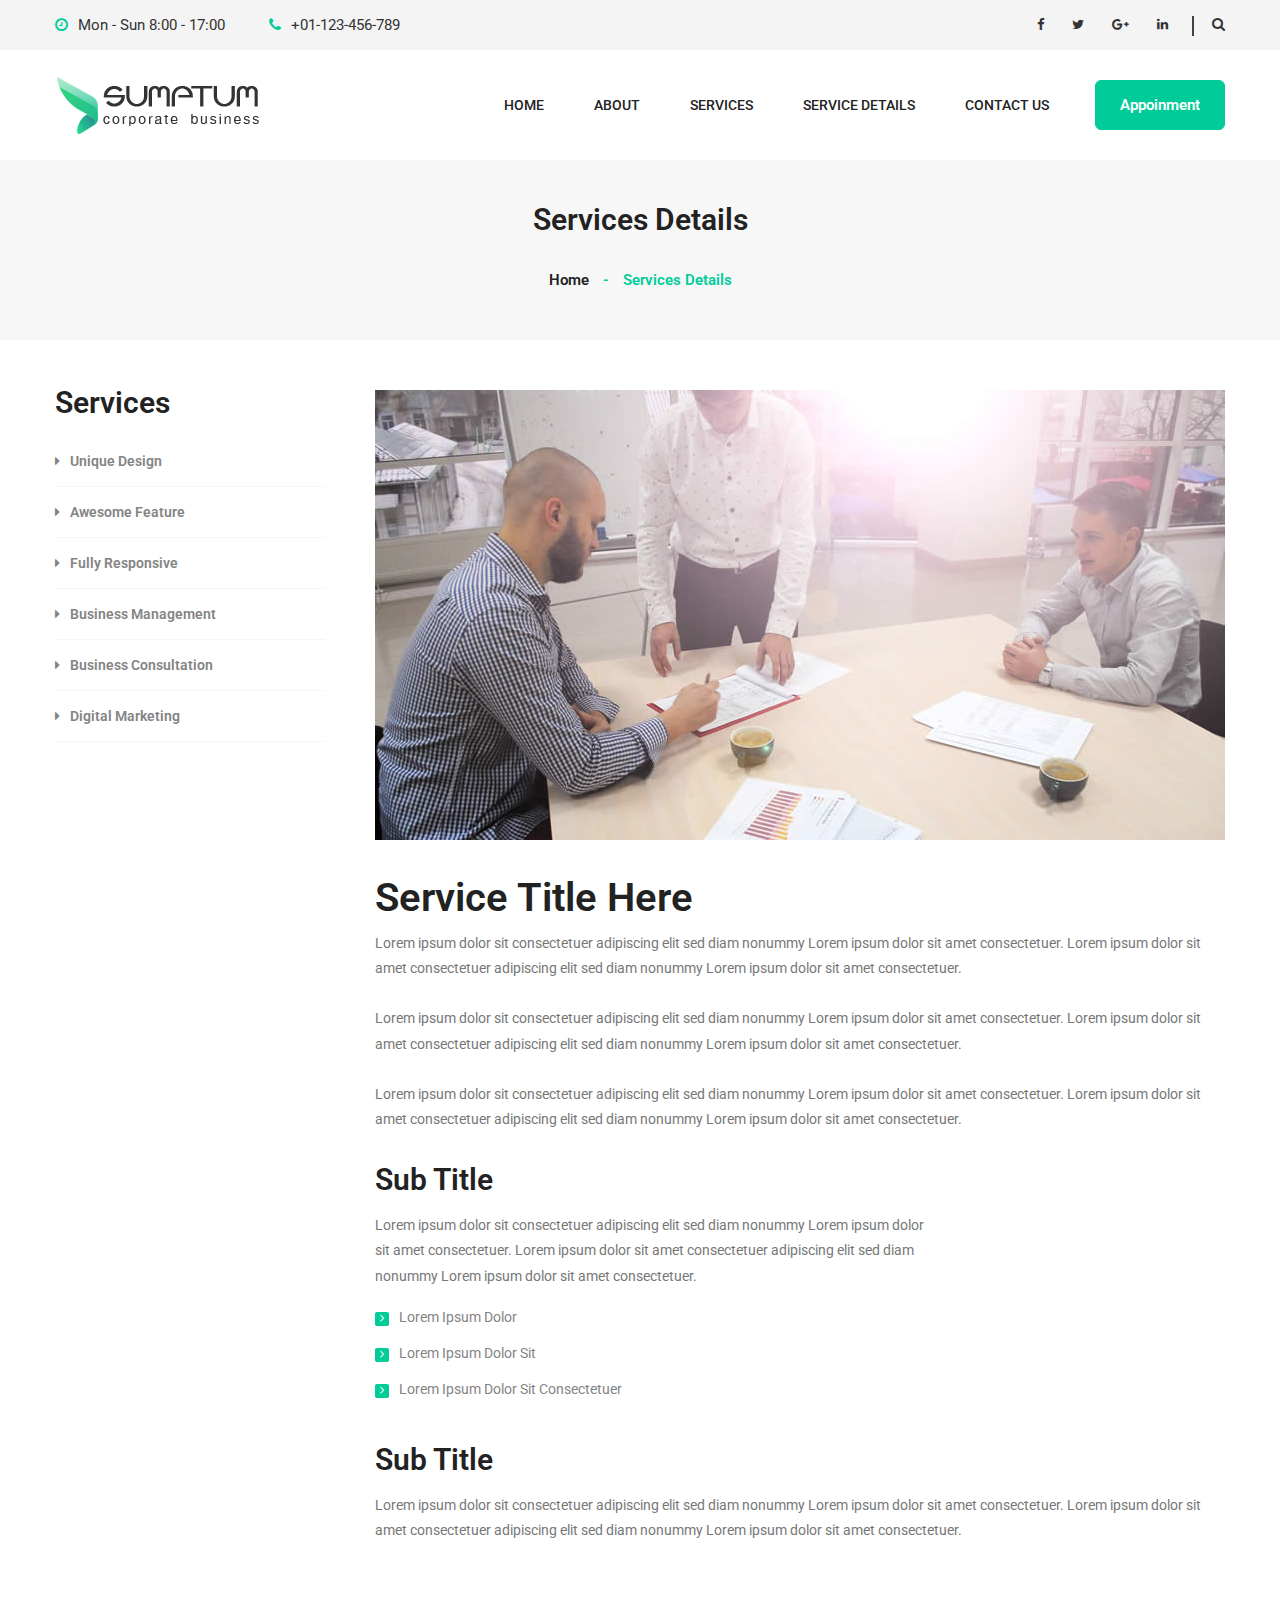
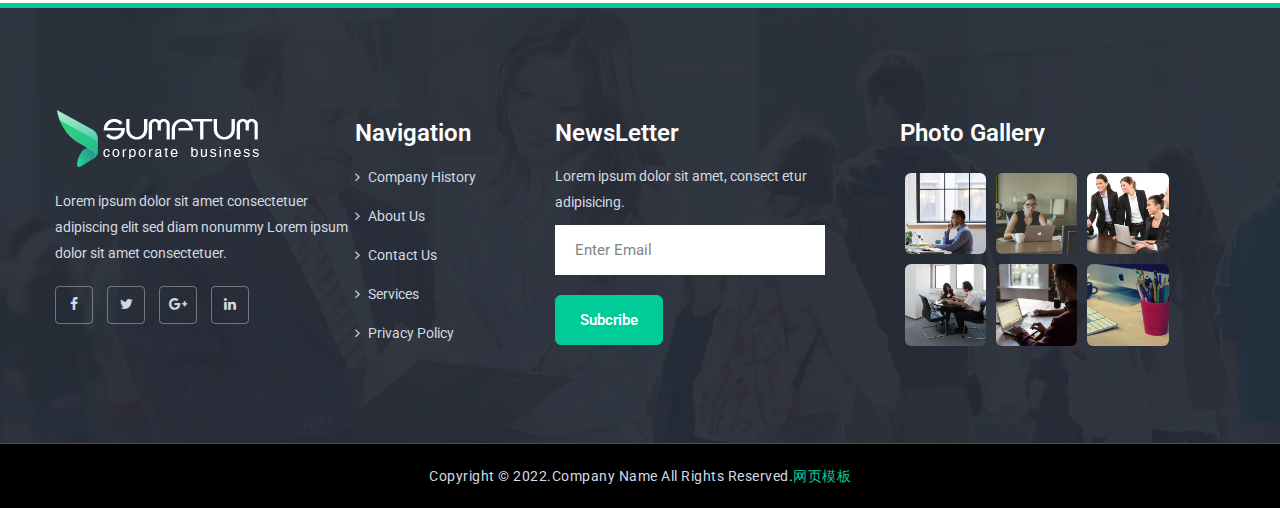
<file: service-details.html>
﻿<!DOCTYPE html>
<html>
<head>
<meta charset="utf-8">
<title>Services Details</title>
<!-- Stylesheets -->
<link href="css/bootstrap.css" rel="stylesheet">
<link href="css/responsive.css" rel="stylesheet">
<link href="css/style.css" rel="stylesheet">
<link href="http://maxcdn.bootstrapcdn.com/font-awesome/4.7.0/css/font-awesome.min.css" rel="stylesheet">
<!-- mobile responsive meta -->
<meta name="viewport" content="width=device-width, initial-scale=1">
<meta name="viewport" content="width=device-width, initial-scale=1, maximum-scale=1">
</head>
<body>

     


<div class="page-wrapper">
  <!-- Preloader -->
  <div class="preloader"></div>
  <!-- Preloader -->
  <!--header top-->
  <div class="header-top">
    <div class="container clearfix">
      <div class="top-left">
        <ul class="contact-links">
          <li><i class="fa fa-clock-o" aria-hidden="true"></i>Mon - Sun  8:00 - 17:00</li>
          <li><i class="fa fa-phone" aria-hidden="true"></i>+01-123-456-789</li>
        </ul>
      </div>
      <div class="top-right clearfix">
        <ul class="social-links">
          <li><a href="#"><i class="fa fa-facebook" aria-hidden="true"></i></a></li>
          <li><a href="#"><i class="fa fa-twitter" aria-hidden="true"></i></a></li>
          <li><a href="#"><i class="fa fa-google-plus" aria-hidden="true"></i></a></li>
          <li><a href="#"><i class="fa fa-linkedin" aria-hidden="true"></i></a></li>
        </ul>
        <div class="search_option"> <a href="#"><span class="icon fa fa-search"></span></a> </div>
      </div>
    </div>
  </div>
  <!--header top-->
  <!--Main Header-->
  <header class="main-header-block sticky-header">
    <div class="container">
      <div class="logo">
        <figure> <a href="index.html"><img src="images/logo.png" alt=""></a> </figure>
      </div>
      <div class="header-area clearfix">
        <nav class="main-menu-navigation">
          <div class="navbar-header">
            <!-- Toggle Button -->
            <button type="button" class="navbar-toggle" data-toggle="collapse" data-target=".navbar-collapse"> <span class="icon-bar"></span> <span class="icon-bar"></span> <span class="icon-bar"></span> </button>
          </div>
          <div class="navbar-collapse collapse clearfix">
            <ul class="navigation clearfix">
              <li><a href="index.html">Home</a></li>
              <li><a href="about.html">About</a></li>
              <li><a href="service.html">Services</a></li>
              <li><a href="service-details.html">Service details</a></li>
              <li><a href="contact.html">Contact us</a></li>
            </ul>
          </div>
        </nav>
        <div class="link-button"> <a href="#" class="btn-style-one">Appoinment</a> </div>
      </div>
    </div>
  </header>
  <!--End Main Header -->
  <!--Page Title-->
  <section class="page-title">
    <div class="container clearfix text-center">
      <div class="title">
        <h4>Services Details</h4>
      </div>
      <ul class="title-manu">
        <li><a href="index.html">home</a></li>
        <li>-</li>
        <li>Services Details</li>
      </ul>
    </div>
  </section>
  <!--End Page Title-->
  <!--Service Section-->
  <section class="service-details">
    <div class="container">
      <div class="row">
        <div class="col-md-3 col-sm-12 col-xs-12">
          <div class="service-memu-area">
            <h4>Services</h4>
            <ul>
              <li><a href="#"><i class="fa fa-caret-right" aria-hidden="true"></i>Unique Design</a></li>
              <li><a href="#"><i class="fa fa-caret-right" aria-hidden="true"></i>Awesome Feature</a></li>
              <li><a href="#"><i class="fa fa-caret-right" aria-hidden="true"></i>Fully Responsive</a></li>
              <li><a href="#"><i class="fa fa-caret-right" aria-hidden="true"></i>Business Management</a></li>
              <li><a href="#"><i class="fa fa-caret-right" aria-hidden="true"></i>Business Consultation</a></li>
              <li><a href="#"><i class="fa fa-caret-right" aria-hidden="true"></i>Digital Marketing</a></li>
            </ul>
          </div>
        </div>
        <div class="col-md-9 col-sm-12 col-xs-12">
          <div class="right-side">
            <div class="image-box">
              <figure> <img src="images/services/7.jpg" alt=""> </figure>
              <h3>Service Title here</h3>
              <p>Lorem ipsum dolor sit consectetuer adipiscing elit sed diam nonummy Lorem ipsum dolor sit amet consectetuer. Lorem ipsum dolor sit amet consectetuer adipiscing elit sed diam nonummy Lorem ipsum dolor sit amet consectetuer.</p>
              <p>Lorem ipsum dolor sit consectetuer adipiscing elit sed diam nonummy Lorem ipsum dolor sit amet consectetuer. Lorem ipsum dolor sit amet consectetuer adipiscing elit sed diam nonummy Lorem ipsum dolor sit amet consectetuer.</p>
              <p>Lorem ipsum dolor sit consectetuer adipiscing elit sed diam nonummy Lorem ipsum dolor sit amet consectetuer. Lorem ipsum dolor sit amet consectetuer adipiscing elit sed diam nonummy Lorem ipsum dolor sit amet consectetuer.</p>
            </div>
            <div class="row">
              <div class="col-md-8">
                <div class="content-text">
                  <h4>Sub Title</h4>
                  <p>Lorem ipsum dolor sit consectetuer adipiscing elit sed diam nonummy Lorem ipsum dolor sit amet consectetuer. Lorem ipsum dolor sit amet consectetuer adipiscing elit sed diam nonummy Lorem ipsum dolor sit amet consectetuer.</p>
                  <ul class="text-list">
                    <li><i class="fa fa-angle-right" aria-hidden="true"></i>Lorem ipsum dolor</li>
                    <li><i class="fa fa-angle-right" aria-hidden="true"></i>Lorem ipsum dolor sit</li>
                    <li><i class="fa fa-angle-right" aria-hidden="true"></i>Lorem ipsum dolor sit consectetuer</li>
                  </ul>
                </div>
              </div>
            </div>
            <div class="text">
              <h4>Sub Title</h4>
              <p>Lorem ipsum dolor sit consectetuer adipiscing elit sed diam nonummy Lorem ipsum dolor sit amet consectetuer. Lorem ipsum dolor sit amet consectetuer adipiscing elit sed diam nonummy Lorem ipsum dolor sit amet consectetuer.</p>
            </div>
          </div>
        </div>
      </div>
    </div>
  </section>
  <!--End Service Section-->
  <!--main-footer-area-->
  <footer class="main-footer-area" style="background: url(images/background/3.jpg);">
    <div class="footer-top">
      <div class="container">
        <div class="row">
          <div class="col-md-3 col-sm-6 col-xs-12">
            <div class="about-widget-box">
              <div class="footer-logo">
                <figure> <a href="index.html"><img src="images/logo-2.png" alt=""></a> </figure>
              </div>
              <p>Lorem ipsum dolor sit amet consectetuer adipiscing elit sed diam nonummy Lorem ipsum dolor sit amet consectetuer.</p>
              <ul class="social-links">
                <li><a href="#"><i class="fa fa-facebook" aria-hidden="true"></i></a></li>
                <li><a href="#"><i class="fa fa-twitter" aria-hidden="true"></i></a></li>
                <li><a href="#"><i class="fa fa-google-plus" aria-hidden="true"></i></a></li>
                <li><a href="#"><i class="fa fa-linkedin" aria-hidden="true"></i></a></li>
              </ul>
            </div>
          </div>
          <div class="col-md-2 col-sm-6 col-xs-12">
            <div class="footer-menu-link">
              <div class="sec-title">
                <h6>Navigation</h6>
              </div>
              <ul>
                <li><a href="#"><i class="fa fa-angle-right" aria-hidden="true"></i>Company History</a></li>
                <li><a href="#"><i class="fa fa-angle-right" aria-hidden="true"></i>About Us</a></li>
                <li><a href="#"><i class="fa fa-angle-right" aria-hidden="true"></i>Contact Us</a></li>
                <li><a href="#"><i class="fa fa-angle-right" aria-hidden="true"></i>Services</a></li>
                <li><a href="#"><i class="fa fa-angle-right" aria-hidden="true"></i>Privacy Policy</a></li>
              </ul>
            </div>
          </div>
          <div class="col-md-3 col-sm-6 col-xs-12">
            <div class="footer-newsletter-cloumn">
              <div class="sec-title">
                <h6>NewsLetter</h6>
              </div>
              <p>Lorem ipsum dolor sit amet, consect etur adipisicing.</p>
              <form name="contact_form" class="default-form contact-form" action="" method="post">
                <input type="email" name="email" placeholder="Enter Email" required="">
                <button type="submit" class="btn-style-one">subcribe</button>
              </form>
            </div>
          </div>
          <div class="col-md-4 col-sm-6 col-xs-12">
            <div class="footer-gallery-widget">
              <div class="sec-title">
                <h6>Photo Gallery</h6>
              </div>
              <div class="clearfix">
                <figure class="image"> <img src="images/gallery/1.jpg" alt=""> <a href="images/gallery/1.jpg" class="lightbox-image" title=""><i class="fa fa-plus" aria-hidden="true"></i></a> </figure>
                <figure class="image"> <img src="images/gallery/2.jpg" alt=""> <a href="images/gallery/2.jpg" class="lightbox-image" title=""><i class="fa fa-plus" aria-hidden="true"></i></a> </figure>
                <figure class="image"> <img src="images/gallery/3.jpg" alt=""> <a href="images/gallery/4.jpg" class="lightbox-image" title=""><i class="fa fa-plus" aria-hidden="true"></i></a> </figure>
                <figure class="image"> <img src="images/gallery/4.jpg" alt=""> <a href="images/gallery/4.jpg" class="lightbox-image" title=""><i class="fa fa-plus" aria-hidden="true"></i></a> </figure>
                <figure class="image"> <img src="images/gallery/5.jpg" alt=""> <a href="images/gallery/5.jpg" class="lightbox-image" title=""><i class="fa fa-plus" aria-hidden="true"></i></a> </figure>
                <figure class="image"> <img src="images/gallery/6.jpg" alt=""> <a href="images/gallery/6.jpg" class="lightbox-image" title=""><i class="fa fa-plus" aria-hidden="true"></i></a> </figure>
              </div>
            </div>
          </div>
        </div>
      </div>
    </div>
    <div class="footer-bottom">
      <div class="container">
        <div class="copyright-text text-center">
          <p>Copyright &copy; 2022.Company name All rights reserved.<a target="_blank" href="http://sc.chinaz.com/moban/">&#x7F51;&#x9875;&#x6A21;&#x677F;</a></p>
        </div>
      </div>
    </div>
  </footer>
  <!--End main-footer-area-->
</div>
<!--End pagewrapper-->
<!--Search Popup-->
<div id="search-popup-block" class="search-popup-block">
  <div class="close-search theme-btn"><span class="fa fa-times"></span></div>
  <div class="popup-inner">
    <div class="search-form-box">
      <form method="post">
        <div class="form-group">
          <fieldset>
          <input type="search" class="form-control" name="search-input" value="" placeholder="Search Here" required >
          <input type="submit" value="Search" class="theme-btn">
          </fieldset>
        </div>
      </form>
      <br>
      <h3>Search Keywords</h3>
      <ul class="recent-searches">
        <li><a href="#">Design</a></li>
        <li><a href="#">Awesome</a></li>
        <li><a href="#">Responsive</a></li>
        <li><a href="#">Support</a></li>
      </ul>
    </div>
  </div>
</div>
<!--Scroll to top-->
<div class="scroll-to-top scroll-to-target" data-target=".header-top"><span class="icon fa fa-angle-up"></span></div>
<script src="js/jquery.js"></script>
<script src="js/bootstrap.min.js"></script>
<script src="js/jquery.fancybox.pack.js"></script>
<script src="js/jquery.fancybox-media.js"></script>
<!--<script src="js/html5lightbox.js"></script>-->
<script src="js/owl.carousel.min.js"></script>
<script src="js/wow.js"></script>
<!-- bxslider -->
<script src="js/bxslider.js"></script>
<script src="js/jquery.countTo.js"></script>
<script src="js/script.js"></script>
</body>
</html>
</file>
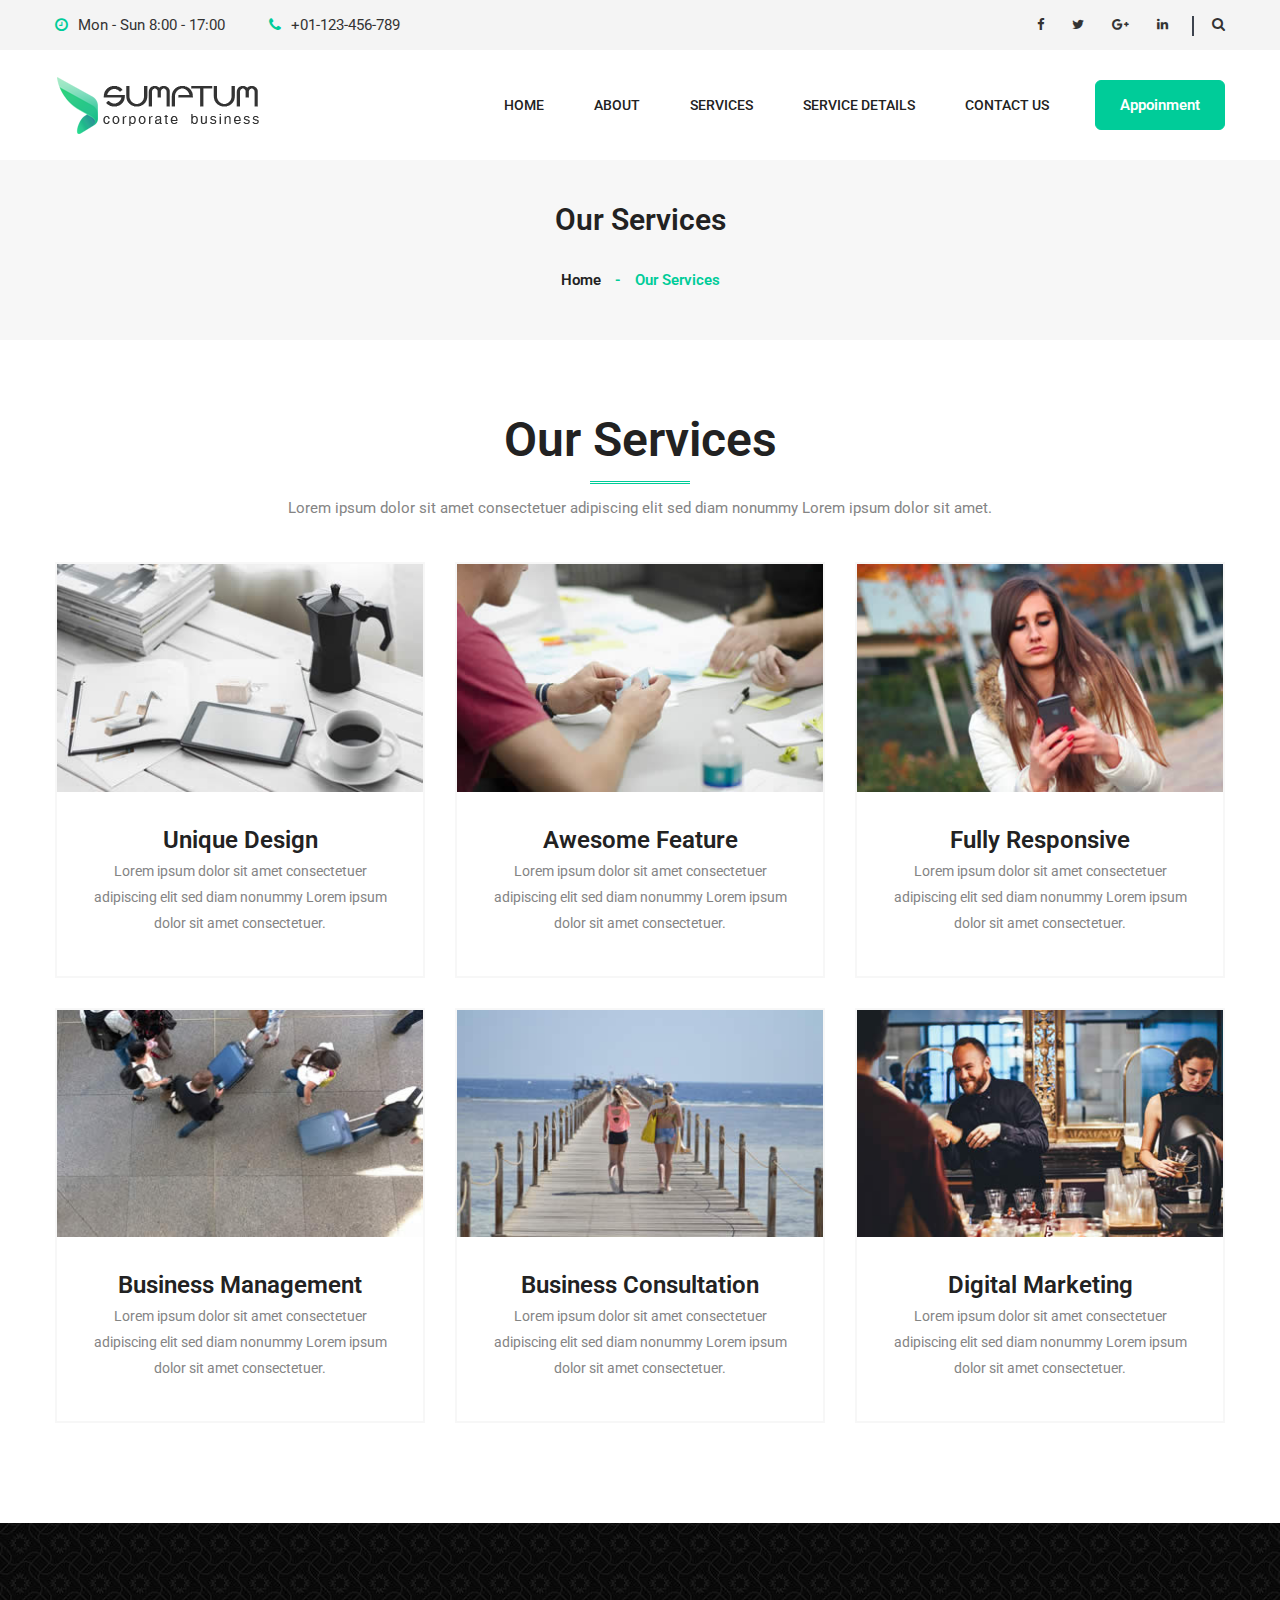
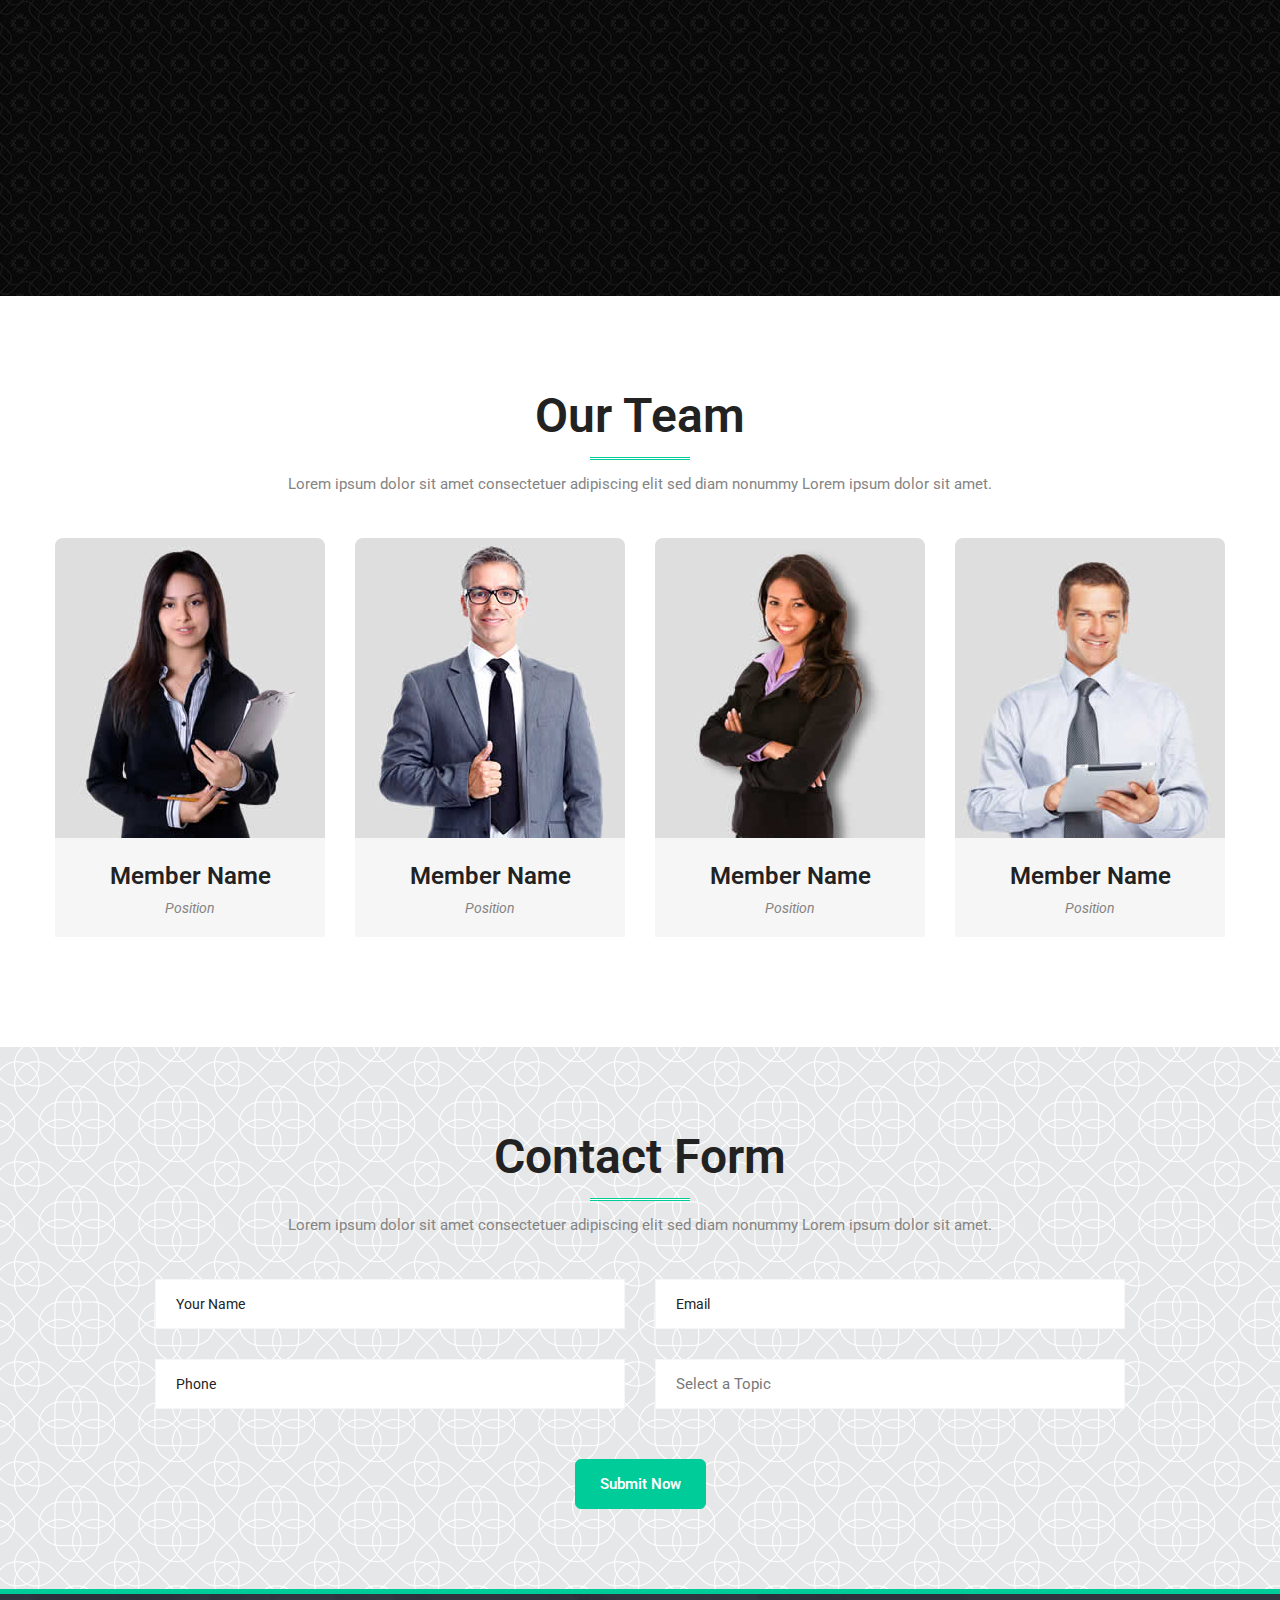
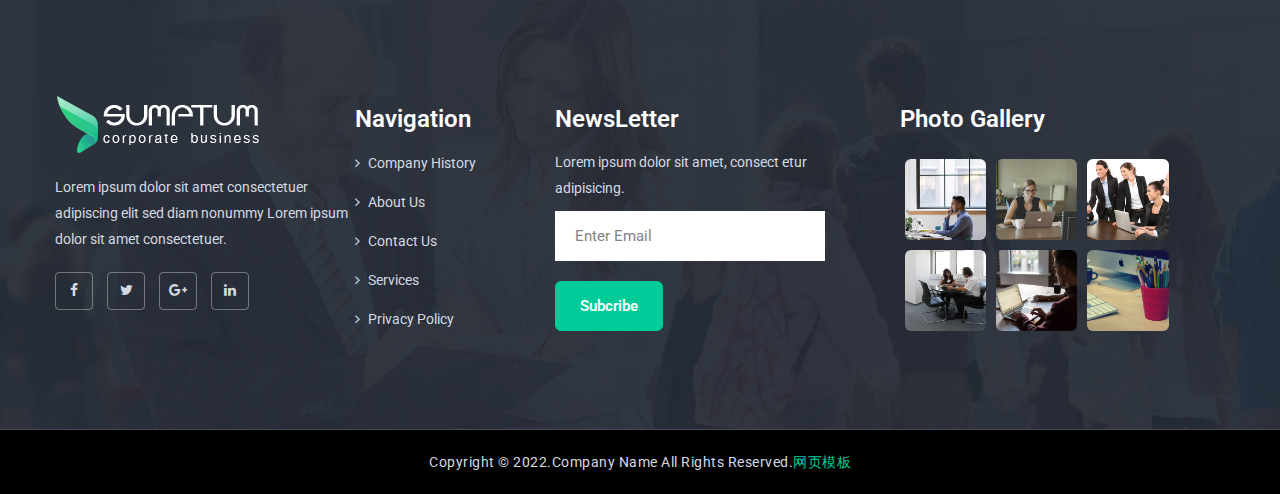
<file: service.html>
﻿<!DOCTYPE html>
<html>
<head>
<meta charset="utf-8">
<title>Our Services</title>
<!-- Stylesheets -->
<link href="css/bootstrap.css" rel="stylesheet">
<link href="css/responsive.css" rel="stylesheet">
<link href="css/style.css" rel="stylesheet">
<link href="http://maxcdn.bootstrapcdn.com/font-awesome/4.7.0/css/font-awesome.min.css" rel="stylesheet">
<!-- mobile responsive meta -->
<meta name="viewport" content="width=device-width, initial-scale=1">
<meta name="viewport" content="width=device-width, initial-scale=1, maximum-scale=1">
</head>
<body>
     

<div class="page-wrapper">
  <!-- Preloader -->
  <div class="preloader"></div>
  <!-- Preloader -->
  <!--header top-->
  <div class="header-top">
    <div class="container clearfix">
      <div class="top-left">
        <ul class="contact-links">
          <li><i class="fa fa-clock-o" aria-hidden="true"></i>Mon - Sun  8:00 - 17:00</li>
          <li><i class="fa fa-phone" aria-hidden="true"></i>+01-123-456-789</li>
        </ul>
      </div>
      <div class="top-right clearfix">
        <ul class="social-links">
          <li><a href="#"><i class="fa fa-facebook" aria-hidden="true"></i></a></li>
          <li><a href="#"><i class="fa fa-twitter" aria-hidden="true"></i></a></li>
          <li><a href="#"><i class="fa fa-google-plus" aria-hidden="true"></i></a></li>
          <li><a href="#"><i class="fa fa-linkedin" aria-hidden="true"></i></a></li>
        </ul>
        <div class="search_option"> <a href="#"><span class="icon fa fa-search"></span></a> </div>
      </div>
    </div>
  </div>
  <!--header top-->
  <!--Main Header-->
  <header class="main-header-block sticky-header">
    <div class="container">
      <div class="logo">
        <figure> <a href="index.html"><img src="images/logo.png" alt=""></a> </figure>
      </div>
      <div class="header-area clearfix">
        <nav class="main-menu-navigation">
          <div class="navbar-header">
            <!-- Toggle Button -->
            <button type="button" class="navbar-toggle" data-toggle="collapse" data-target=".navbar-collapse"> <span class="icon-bar"></span> <span class="icon-bar"></span> <span class="icon-bar"></span> </button>
          </div>
          <div class="navbar-collapse collapse clearfix">
            <ul class="navigation clearfix">
              <li><a href="index.html">Home</a></li>
              <li><a href="about.html">About</a></li>
              <li><a href="service.html">Services</a></li>
              <li><a href="service-details.html">Service details</a></li>
              <li><a href="contact.html">Contact us</a></li>
            </ul>
          </div>
        </nav>
        <div class="link-button"> <a href="#" class="btn-style-one">Appoinment</a> </div>
      </div>
    </div>
  </header>
  <!--End Main Header -->
  <!--Page Title-->
  <section class="page-title">
    <div class="container clearfix text-center">
      <div class="title">
        <h4>Our Services</h4>
      </div>
      <ul class="title-manu">
        <li><a href="index.html">home</a></li>
        <li>-</li>
        <li>Our Services</li>
      </ul>
    </div>
  </section>
  <!--End Page Title-->
  <!--Service Section-->
  <section class="service-area style-two">
    <div class="container">
      <div class="section-title text-center">
        <h2>Our Services</h2>
        <p>Lorem ipsum dolor sit amet consectetuer adipiscing elit sed diam nonummy Lorem ipsum dolor sit amet.</p>
      </div>
      <div class="row service-carousel">
        <div class="col-md-4 col-sm-12 col-xs-12">
          <div class="slide-item-box">
            <div class="item-holder-box">
              <div class="image-box">
                <figure> <a href="service-details.html"><img src="images/services/1.jpg" alt=""></a> </figure>
              </div>
              <div class="image-text"> <a href="service-details.html">
                <h5>Unique Design</h5>
                </a>
                <p>Lorem ipsum dolor sit amet consectetuer adipiscing elit sed diam nonummy Lorem ipsum dolor sit amet consectetuer.</p>
              </div>
            </div>
          </div>
        </div>
        <div class="col-md-4 col-sm-12 col-xs-12">
          <div class="slide-item-box">
            <div class="item-holder-box">
              <div class="image-box">
                <figure> <a href="service-details.html"><img src="images/services/2.jpg" alt=""></a> </figure>
              </div>
              <div class="image-text"> <a href="service-details.html">
                <h5>Awesome Feature</h5>
                </a>
                <p>Lorem ipsum dolor sit amet consectetuer adipiscing elit sed diam nonummy Lorem ipsum dolor sit amet consectetuer.</p>
              </div>
            </div>
          </div>
        </div>
        <div class="col-md-4 col-sm-12 col-xs-12">
          <div class="slide-item-box">
            <div class="item-holder-box">
              <div class="image-box">
                <figure> <a href="service-details.html"><img src="images/services/3.jpg" alt=""></a> </figure>
              </div>
              <div class="image-text"> <a href="service-details.html">
                <h5>Fully Responsive</h5>
                </a>
                <p>Lorem ipsum dolor sit amet consectetuer adipiscing elit sed diam nonummy Lorem ipsum dolor sit amet consectetuer.</p>
              </div>
            </div>
          </div>
        </div>
        <div class="col-md-4 col-sm-12 col-xs-12">
          <div class="slide-item-box">
            <div class="item-holder-box">
              <div class="image-box">
                <figure> <a href="service-details.html"><img src="images/services/4.jpg" alt=""></a> </figure>
              </div>
              <div class="image-text"> <a href="service-details.html">
                <h5>Business Management</h5>
                </a>
                <p>Lorem ipsum dolor sit amet consectetuer adipiscing elit sed diam nonummy Lorem ipsum dolor sit amet consectetuer.</p>
              </div>
            </div>
          </div>
        </div>
        <div class="col-md-4 col-sm-12 col-xs-12">
          <div class="slide-item-box">
            <div class="item-holder-box">
              <div class="image-box">
                <figure> <a href="service-details.html"><img src="images/services/5.jpg" alt=""></a> </figure>
              </div>
              <div class="image-text"> <a href="service-details.html">
                <h5>Business Consultation</h5>
                </a>
                <p>Lorem ipsum dolor sit amet consectetuer adipiscing elit sed diam nonummy Lorem ipsum dolor sit amet consectetuer.</p>
              </div>
            </div>
          </div>
        </div>
        <div class="col-md-4 col-sm-12 col-xs-12">
          <div class="slide-item-box">
            <div class="item-holder-box">
              <div class="image-box">
                <figure> <a href="service-details.html"><img src="images/services/6.jpg" alt=""></a> </figure>
              </div>
              <div class="image-text"> <a href="service-details.html">
                <h5>Digital Marketing</h5>
                </a>
                <p>Lorem ipsum dolor sit amet consectetuer adipiscing elit sed diam nonummy Lorem ipsum dolor sit amet consectetuer.</p>
              </div>
            </div>
          </div>
        </div>
      </div>
    </div>
  </section>
  <!--End Service Section-->
  <!--Fact Counter-->
  <section class="fact-counter-area" style="background: url(images/background/2.jpg);">
    <div class="container">
      <div class="row clearfix">
        <div class="counter-outer clearfix">
          <!--Column-->
          <article class="column counter-column-box col-md-3 col-sm-6 col-xs-12 wow fadeIn" data-wow-duration="0ms">
            <div class="item">
              <h4 class="counter-title">Complete Project</h4>
              <div class="count-outer">
                <div class="icon"> <i class="fa fa-file-text-o"></i> </div>
                <span class="count-text" data-speed="3000" data-stop="400">0</span> </div>
            </div>
          </article>
          <!--Column-->
          <article class="column counter-column-box col-md-3 col-sm-6 col-xs-12 wow fadeIn" data-wow-duration="0ms">
            <div class="item">
              <h4 class="counter-title">Satisfied Clients</h4>
              <div class="count-outer">
                <div class="icon"> <i class="fa fa-smile-o"></i> </div>
                <span class="count-text" data-speed="3000" data-stop="300">0</span> </div>
            </div>
          </article>
          <!--Column-->
          <article class="column counter-column-box col-md-3 col-sm-6 col-xs-12 wow fadeIn" data-wow-duration="0ms">
            <div class="item">
              <h4 class="counter-title">Cup of Coffe</h4>
              <div class="count-outer">
                <div class="icon"> <i class="fa fa-coffee"></i> </div>
                <span class="count-text" data-speed="3000" data-stop="200">0</span> </div>
            </div>
          </article>
          <!--Column-->
          <article class="column counter-column-box col-md-3 col-sm-6 col-xs-12 wow fadeIn" data-wow-duration="0ms">
            <div class="item">
              <h4 class="counter-title">Awards Win</h4>
              <div class="count-outer">
                <div class="icon"> <i class="fa fa-trophy"></i> </div>
                <span class="count-text" data-speed="3000" data-stop="100">0</span> </div>
            </div>
          </article>
        </div>
      </div>
    </div>
  </section>
  <!--End Fact Counter-->
  <!--team section-->
  <section class="team-area">
    <div class="container">
      <div class="section-title text-center">
        <h2>Our Team</h2>
        <p>Lorem ipsum dolor sit amet consectetuer adipiscing elit sed diam nonummy Lorem ipsum dolor sit amet.</p>
      </div>
      <div class="row">
        <div class="col-md-3 col-sm-6 col-xs-12">
          <div class="image-holder-block">
            <div class="image-box">
              <figure> <a href="#"><img src="images/team/1.jpg" alt=""></a> </figure>
              <ul class="social-links text-center">
                <li><a href="#"><i class="fa fa-facebook" aria-hidden="true"></i></a></li>
                <li><a href="#"><i class="fa fa-linkedin" aria-hidden="true"></i></a></li>
                <li><a href="#"><i class="fa fa-twitter" aria-hidden="true"></i></a></li>
                <li><a href="#"><i class="fa fa-google-plus" aria-hidden="true"></i></a></li>
              </ul>
            </div>
            <div class="image-text text-center"> <a href="#">
              <h5>Member Name</h5>
              </a>
              <p>Position</p>
            </div>
          </div>
        </div>
        <div class="col-md-3 col-sm-6 col-xs-12">
          <div class="image-holder-block">
            <div class="image-box">
              <figure> <a href="#"><img src="images/team/2.jpg" alt=""></a> </figure>
              <ul class="social-links text-center">
                <li><a href="#"><i class="fa fa-facebook" aria-hidden="true"></i></a></li>
                <li><a href="#"><i class="fa fa-linkedin" aria-hidden="true"></i></a></li>
                <li><a href="#"><i class="fa fa-twitter" aria-hidden="true"></i></a></li>
                <li><a href="#"><i class="fa fa-google-plus" aria-hidden="true"></i></a></li>
              </ul>
            </div>
            <div class="image-text text-center"> <a href="#">
              <h5>Member Name</h5>
              </a>
              <p>Position</p>
            </div>
          </div>
        </div>
        <div class="col-md-3 col-sm-6 col-xs-12">
          <div class="image-holder-block">
            <div class="image-box">
              <figure> <a href="#"><img src="images/team/3.jpg" alt=""></a> </figure>
              <ul class="social-links text-center">
                <li><a href="#"><i class="fa fa-facebook" aria-hidden="true"></i></a></li>
                <li><a href="#"><i class="fa fa-linkedin" aria-hidden="true"></i></a></li>
                <li><a href="#"><i class="fa fa-twitter" aria-hidden="true"></i></a></li>
                <li><a href="#"><i class="fa fa-google-plus" aria-hidden="true"></i></a></li>
              </ul>
            </div>
            <div class="image-text text-center"> <a href="#">
              <h5>Member Name</h5>
              </a>
              <p>Position</p>
            </div>
          </div>
        </div>
        <div class="col-md-3 col-sm-6 col-xs-12">
          <div class="image-holder-block">
            <div class="image-box">
              <figure> <a href="#"><img src="images/team/4.jpg" alt=""></a> </figure>
              <ul class="social-links text-center">
                <li><a href="#"><i class="fa fa-facebook" aria-hidden="true"></i></a></li>
                <li><a href="#"><i class="fa fa-linkedin" aria-hidden="true"></i></a></li>
                <li><a href="#"><i class="fa fa-twitter" aria-hidden="true"></i></a></li>
                <li><a href="#"><i class="fa fa-google-plus" aria-hidden="true"></i></a></li>
              </ul>
            </div>
            <div class="image-text text-center"> <a href="#">
              <h5>Member Name</h5>
              </a>
              <p>Position</p>
            </div>
          </div>
        </div>
      </div>
    </div>
  </section>
  <!--End team section-->
  <!-- Contact Section -->
  <section class="contact-section" style="background: url(images/background/1.png);">
    <div class="container">
      <div class="contact-area-box">
        <div class="section-title text-center">
          <h2>Contact Form</h2>
          <p>Lorem ipsum dolor sit amet consectetuer adipiscing elit sed diam nonummy Lorem ipsum dolor sit amet.</p>
        </div>
        <form name="contact_form" class="default-form contact-form" action="" method="post">
          <div class="row">
            <div class="col-md-6 col-sm-12 col-xs-12">
              <div class="form-group">
                <input type="text" name="name" placeholder="Your Name" required="">
              </div>
              <div class="form-group">
                <input type="text" name="phone" placeholder="Phone" required="">
              </div>
            </div>
            <div class="col-md-6 col-sm-12 col-xs-12">
              <div class="form-group">
                <input type="email" name="email" placeholder="Email" required="">
              </div>
              <div class="form-group">
                <select name="subject">
                  <option>Select a Topic</option>
                  <option>Topic Name</option>
                  <option>Topic Name</option>
                </select>
              </div>
            </div>
            <div class="col-md-12 col-sm-12 col-xs-12">
              <div class="form-group text-center">
                <button type="submit" class="btn-style-one">submit now</button>
              </div>
            </div>
          </div>
        </form>
      </div>
    </div>
  </section>
  <!-- End Contact Section -->
  <!--main-footer-area-->
  <footer class="main-footer-area" style="background: url(images/background/3.jpg);">
    <div class="footer-top">
      <div class="container">
        <div class="row">
          <div class="col-md-3 col-sm-6 col-xs-12">
            <div class="about-widget-box">
              <div class="footer-logo">
                <figure> <a href="index.html"><img src="images/logo-2.png" alt=""></a> </figure>
              </div>
              <p>Lorem ipsum dolor sit amet consectetuer adipiscing elit sed diam nonummy Lorem ipsum dolor sit amet consectetuer.</p>
              <ul class="social-links">
                <li><a href="#"><i class="fa fa-facebook" aria-hidden="true"></i></a></li>
                <li><a href="#"><i class="fa fa-twitter" aria-hidden="true"></i></a></li>
                <li><a href="#"><i class="fa fa-google-plus" aria-hidden="true"></i></a></li>
                <li><a href="#"><i class="fa fa-linkedin" aria-hidden="true"></i></a></li>
              </ul>
            </div>
          </div>
          <div class="col-md-2 col-sm-6 col-xs-12">
            <div class="footer-menu-link">
              <div class="sec-title">
                <h6>Navigation</h6>
              </div>
              <ul>
                <li><a href="#"><i class="fa fa-angle-right" aria-hidden="true"></i>Company History</a></li>
                <li><a href="#"><i class="fa fa-angle-right" aria-hidden="true"></i>About Us</a></li>
                <li><a href="#"><i class="fa fa-angle-right" aria-hidden="true"></i>Contact Us</a></li>
                <li><a href="#"><i class="fa fa-angle-right" aria-hidden="true"></i>Services</a></li>
                <li><a href="#"><i class="fa fa-angle-right" aria-hidden="true"></i>Privacy Policy</a></li>
              </ul>
            </div>
          </div>
          <div class="col-md-3 col-sm-6 col-xs-12">
            <div class="footer-newsletter-cloumn">
              <div class="sec-title">
                <h6>NewsLetter</h6>
              </div>
              <p>Lorem ipsum dolor sit amet, consect etur adipisicing.</p>
              <form name="contact_form" class="default-form contact-form" action="" method="post">
                <input type="email" name="email" placeholder="Enter Email" required="">
                <button type="submit" class="btn-style-one">subcribe</button>
              </form>
            </div>
          </div>
          <div class="col-md-4 col-sm-6 col-xs-12">
            <div class="footer-gallery-widget">
              <div class="sec-title">
                <h6>Photo Gallery</h6>
              </div>
              <div class="clearfix">
                <figure class="image"> <img src="images/gallery/1.jpg" alt=""> <a href="images/gallery/1.jpg" class="lightbox-image" title=""><i class="fa fa-plus" aria-hidden="true"></i></a> </figure>
                <figure class="image"> <img src="images/gallery/2.jpg" alt=""> <a href="images/gallery/2.jpg" class="lightbox-image" title=""><i class="fa fa-plus" aria-hidden="true"></i></a> </figure>
                <figure class="image"> <img src="images/gallery/3.jpg" alt=""> <a href="images/gallery/4.jpg" class="lightbox-image" title=""><i class="fa fa-plus" aria-hidden="true"></i></a> </figure>
                <figure class="image"> <img src="images/gallery/4.jpg" alt=""> <a href="images/gallery/4.jpg" class="lightbox-image" title=""><i class="fa fa-plus" aria-hidden="true"></i></a> </figure>
                <figure class="image"> <img src="images/gallery/5.jpg" alt=""> <a href="images/gallery/5.jpg" class="lightbox-image" title=""><i class="fa fa-plus" aria-hidden="true"></i></a> </figure>
                <figure class="image"> <img src="images/gallery/6.jpg" alt=""> <a href="images/gallery/6.jpg" class="lightbox-image" title=""><i class="fa fa-plus" aria-hidden="true"></i></a> </figure>
              </div>
            </div>
          </div>
        </div>
      </div>
    </div>
    <div class="footer-bottom">
      <div class="container">
        <div class="copyright-text text-center">
          <p>Copyright &copy; 2022.Company name All rights reserved.<a target="_blank" href="http://sc.chinaz.com/moban/">&#x7F51;&#x9875;&#x6A21;&#x677F;</a></p>
        </div>
      </div>
    </div>
  </footer>
  <!--End main-footer-area-->
</div>
<!--End pagewrapper-->
<!--Search Popup-->
<div id="search-popup-block" class="search-popup-block">
  <div class="close-search theme-btn"><span class="fa fa-times"></span></div>
  <div class="popup-inner">
    <div class="search-form-box">
      <form method="post">
        <div class="form-group">
          <fieldset>
          <input type="search" class="form-control" name="search-input" value="" placeholder="Search Here" required >
          <input type="submit" value="Search" class="theme-btn">
          </fieldset>
        </div>
      </form>
      <br>
      <h3>Search Keywords</h3>
      <ul class="recent-searches">
        <li><a href="#">Design</a></li>
        <li><a href="#">Awesome</a></li>
        <li><a href="#">Responsive</a></li>
        <li><a href="#">Support</a></li>
      </ul>
    </div>
  </div>
</div>
<!--Scroll to top-->
<div class="scroll-to-top scroll-to-target" data-target=".header-top"><span class="icon fa fa-angle-up"></span></div>
<script src="js/jquery.js"></script>
<script src="js/bootstrap.min.js"></script>
<script src="js/jquery.fancybox.pack.js"></script>
<script src="js/jquery.fancybox-media.js"></script>
<!--<script src="js/html5lightbox.js"></script>-->
<script src="js/owl.carousel.min.js"></script>
<script src="js/wow.js"></script>
<!-- bxslider -->
<script src="js/bxslider.js"></script>
<script src="js/jquery.countTo.js"></script>
<script src="js/script.js"></script>
</body>
</html>
</file>
<file: css/responsive.css>
/*  Theme HTML Template */

@media only screen and (min-width: 768px){
	.main-menu-navigation .navigation > li > ul,
	.main-menu-navigation .navigation > li > ul > li > ul{
		display:block !important;
		visibility:hidden;
		opacity:0;
	}
}

@media only screen and (max-width: 1200px){
	.main-header-block .logo{
		display: block;
		text-align: center;
		float: none!important;
		margin-bottom: 20px;
	}
	.main-header-block .header-area{
		float: none!important;
	}
	.footer-top .footer-gallery-widget{
		margin: 0px!important;
	}
	.about-area .content-box p.hide-text{
		display: none!important;
	}
	.about-area .content-box{
		margin: 10px!important;
	}
	.footer-top .about-widget-box{
		margin-right: 0px!important;
	}
	.featured-area .content-box{
		padding-bottom:100px!important;
	}
	.featured-area .image-box img{
		width:100%;
	}
}

@media only screen and (max-width: 991px){
	.main-header-block .logo{
		float: none !important;
		text-align: left;
	}
	.main-header-block .link-button {
	    position: absolute;
	    right: 0px;
	    top: -70px;
	}
	.main-header-block .header-area{
		float: none !important;
	}
	.wellcome-area .item-holder-box{
		margin-bottom: 60px!important;
	}
	.wellcome-area{
		padding-bottom: 30px!important;
	}
	.service-details .right-side{
		margin-top: 40px !important;
		margin-left: 0px!important;
	}
	.blog-area.style-two .right-side{
		margin-left: 0px!important;
		margin-top: 40px!important;
	}
	.contact-us .contact-info-area{
		margin-left: 0px!important;
		margin-top: 40px!important;
	}
}
@media only screen and (max-width: 767px){
	.main-header-block .main-menu-navigation {
	    top: 0px;
	    width: 100%;
	}
	.main-menu-navigation .navbar-header{
		position:relative;
		float:none;
		display: block;
		text-align: right;
		width:100%;
		padding:12px 0px;
		right:0px;
		z-index:12;
	}
	.main-menu-navigation .navbar-header .navbar-toggle {
	    display: block;
	    border: 1px solid #ffffff;
	    float: left;
	    height: 50px;
	    width: 50px;
	    padding-left: 12px;
	    text-align: center;
	    margin: 0px 0px 0px 0px;
	    border-radius: 0px;
	    background: #00cc99;
	}	
	.main-menu-navigation .navbar-header .navbar-toggle .icon-bar{
		background:#ffffff;	
	}	
	.main-menu-navigation .navbar-collapse > .navigation{
		float:none !important;
		margin:0px !important;
		width:100% !important;
		background: #272a36;
		border:1px solid #ffffff;
		border-top:none;
	}	
	.main-menu-navigation .navbar-collapse > .navigation > li{
		margin:0px !important;
		float:none !important;
		width:100%;
	}	
	.main-menu-navigation .navigation > li > a,
	.main-menu-navigation .navigation > li > ul:before{
		border:none;	
	}	
	.main-menu-navigation .navbar-collapse > .navigation > li > a{
		padding:10px 10px !important;
		border:none !important;
	}	
	.main-menu-navigation .navigation li.dropdown > a:after,
	.main-menu-navigation .navigation > li.dropdown > a:before,
	.main-menu-navigation .navigation > li > ul > li > a::before,
	.main-menu-navigation .navigation > li > ul > li > ul > li > a::before{
		color:#ffffff !important;
		right:15px;
		font-size:16px;
		display:none !important;
	}	
	.main-menu-navigation .navbar-collapse > .navigation > li > ul,
	.main-menu-navigation .navbar-collapse > .navigation > li > ul > li > ul{
		position:relative;
		border:none;
		float:none;
		visibility:visible;
		opacity:1;
		display:none;
		margin:0px;
		left:auto !important;
		right:auto !important;
		top:auto !important;
		width:100%;
		background:#e4b700;
		-webkit-border-radius:0px;
		-ms-border-radius:0px;
		-o-border-radius:0px;
		-moz-border-radius:0px;
		border-radius:0px;
		transition:none !important;
		-webkit-transition:none !important;
		-ms-transition:none !important;
		-o-transition:none !important;
		-moz-transition:none !important;
	}		
	.main-menu-navigation .navbar-collapse > .navigation > li > ul,
	.main-menu-navigation .navbar-collapse > .navigation > li > ul > li > ul{
		border-top:1px solid rgba(255,255,255,1) !important;	
	}	
	.main-menu-navigation .navbar-collapse > .navigation > li,
	.main-menu-navigation .navbar-collapse > .navigation > li > ul > li,
	.main-menu-navigation .navbar-collapse > .navigation > li > ul > li > ul > li{
		border-top:1px solid rgba(255,255,255,1) !important;
		opacity:1 !important;
		top:0px !important;
		left:0px !important;
		visibility:visible !important;
	}	
	.main-menu-navigation .navbar-collapse > .navigation > li:first-child{
		border:none;	
	}	
	.main-menu-navigation .navbar-collapse > .navigation > li > a,
	.main-menu-navigation .navbar-collapse > .navigation > li > ul > li > a,
	.main-menu-navigation .navbar-collapse > .navigation > li > ul > li > ul > li > a{
		padding:15px 10px !important;
		line-height:22px;
		color:#ffffff;
		background: #00cc99;
		text-align: left;
	}	
	.main-menu-navigation .navbar-collapse > .navigation > li > a:hover,
	.main-menu-navigation .navbar-collapse > .navigation > li > a:active,
	.main-menu-navigation .navbar-collapse > .navigation > li > a:focus{
		background: #1cc9ce;
	}	
	.main-menu-navigation .navbar-collapse > .navigation > li:hover > a,
	.main-menu-navigation .navbar-collapse > .navigation > li > ul > li:hover > a,
	.main-menu-navigation .navbar-collapse > .navigation > li > ul > li > ul > li:hover > a,
	.main-menu-navigation .navbar-collapse > .navigation > li.current > a,
	.main-menu-navigation .navbar-collapse > .navigation > li.current-menu-item > a{
		background: #272a36;
		color: #fff !important;
	}
	.main-menu-navigation .navbar-collapse > .navigation li.dropdown:after,
	.main-menu-navigation .navigation > li > ul:before{
		display:none !important;	
	}
	.main-menu-navigation .navbar-collapse > .navigation li.dropdown .dropdown-btn {
	    display: block;
	    position: absolute;
	    right: 15px;
	    top: 12px;
	    color: #ffffff;
	}
	.main-menu-navigation .navbar-collapse > .navigation li.current .dropdown-btn,
	.main-menu-navigation .navbar-collapse > .navigation li:hover .dropdown-btn{
		color: #ffffff;
	}
	.main-header-block .logo{
		display: block;
		text-align: center;
	}
	.main-header-block .link-button{
		top: 13px;
	}
	.main-header-block .header-area{
		margin-top: -85px!important;
	}
	.about-area .content-box{
		margin: 50px 0px !important;
	}
	.faq-section .faq-container{
		margin: 0px 50px!important;
	}
	.main-header-block.sticky-header.fixed-header {
	    transition: 0s;
	    position: relative;
	    animation-name: inherit;
	}
	.contact-section .contact-area-box{
		padding: 80px 20px!important;
	}

}
@media only screen and (max-width: 660px){
	.main-header-block .header-area{
		margin-top: 0px!important;
	}
	.header-top .top-left .contact-links li{
		display: block!important;
	}
	.featured-area .slider-pager .list-inline li{
		display: block!important;
		margin-bottom: 20px;
	}
}
</file>
<file: css/style.css>
/* HTML5 Template */


/************ TABLE OF CONTENTS ***************
1.  Google Fonts
2.  Reset
3.  Global
4.  Scroll To Top
5.  Preloader
6.  Header Top
7.  Main Header
8.  Search Popup
9.	Rev Slider Wrapper
10.	wellcome Section
11. Vedio Section
12. Service Section
13. Featured Section
14. Team Section
15. Fact Counter Section
16. Blog Section
17. Contact Section
18. Footer Style
19. Title Menu
20. About Section
21. Service Page Style Two
22. Service Details
23. Gallery Page
24. Faq Page
25. Error Section
26. Contact Us
27. Google Map Section
28. Blog Page
29. Styled Pagination
30. Blog Details

**********************************************/


/*** 

====================================================================
	Google Fonts
====================================================================

 ***/

@import url('https://fonts.googleapis.com/css?family=Roboto:100,100i,300,300i,400,400i,500,500i,700,700i,900,900i');

/*** 

====================================================================
	Reset
====================================================================

 ***/

@import url('animate.min.css');
@import url('owl.css');
@import url('bootstrap.min.css');
@import url('jquery.bxslider.css');
@import url(../revolution/css/settings.css);
@import url(../revolution/css/layers.css);
@import url(../revolution/css/navigation.css);
@import url('jquery.fancybox.css');
@import url('hover.css');
 @media (min-width:1200px) {
 .container {
 padding: 0px;
}
}
* {
	margin:0px;
	padding:0px;
	border:none;
	outline:none;
}
/*** 

====================================================================
	Global style
====================================================================

***/


body {
	font-size:15px;
	color:#777777;
	line-height:1.8em;
	font-weight:400;
	background:#ffffff;
	background-size:cover;
	background-repeat:no-repeat;
	background-position:center top;
	-webkit-font-smoothing: antialiased;
	font-family: 'Roboto', sans-serif;
}
.page-wrapper {
	overflow: hidden;
}
a {
	text-decoration:none;
	cursor:pointer;
}
a:hover, a:focus, a:visited {
	text-decoration:none;
	outline:none;
}
h1, h2, h3, h4, h5, h6 {
	margin:0px;
	font-family: 'Roboto', sans-serif;
}
input, button, select, textarea {
	font-family: 'Roboto', sans-serif;
}
p {
	position:relative;
	font-size: 14px;
	line-height:1.8em;
	font-family: 'Roboto', sans-serif;
}
.strike-through {
	text-decoration:line-through;
}
.auto-container {
	position:static;
	max-width:1200px;
	padding:0px 15px;
	margin:0 auto;
}
.small-container {
	max-width:680px;
	margin:0 auto;
}
.page-wrapper {
	position:relative;
	margin:0 auto;
	width:100%;
	min-width:300px;
}
ul, li {
	list-style:none;
	padding:0px;
	margin:0px;
}
.section-title h2 {
	position: relative;
	font-size: 48px;
	color: #222222;
	line-height: 60px;
	font-weight: 600;
	padding-bottom: 14px;
	margin-bottom: 10px;
}
.section-title h2:before {
	position: absolute;
	bottom: 0px;
	left: 0;
	right:0px;
	margin:auto;
	width: 100px;
	height: 3px;
	background: #fff;
	border-bottom:3px double #00cc99;
	content: '';
}
.section-title p {
	font-size: 15px;
	color: #848484;
	font-weight: 400;
	line-height: 28px;
	font-family: 'Roboto', sans-serif;
}
.anim-3, .anim-3-all * {
	transition:all 0.3s ease;
	-moz-transition:all 0.3s ease;
	-webkit-transition:all 0.3s ease;
	-ms-transition:all 0.3s ease;
	-o-transition:all 0.3s ease;
}
.anim-5, .anim-5-all * {
	transition:all 0.5s ease;
	-moz-transition:all 0.5s ease;
	-webkit-transition:all 0.5s ease;
	-ms-transition:all 0.5s ease;
	-o-transition:all 0.5s ease;
}
.anim-7, .anim-7-all * {
	transition:all 0.7s ease;
	-moz-transition:all 0.7s ease;
	-webkit-transition:all 0.7s ease;
	-ms-transition:all 0.7s ease;
	-o-transition:all 0.7s ease;
}
::-webkit-input-placeholder { /* WebKit, Blink, Edge */
 color:    #222222;
}
:-moz-placeholder { /* Mozilla Firefox 4 to 18 */
 color:    #222222;
 opacity:  1;
}
::-moz-placeholder { /* Mozilla Firefox 19+ */
 color:    #222222;
 opacity:  1;
}
:-ms-input-placeholder { /* Internet Explorer 10-11 */
 color:    #222222;
}
::-ms-input-placeholder { /* Microsoft Edge */
 color:    #222222;
}
.btn-style-one {
	font-size: 15px;
	color: #ffffff;
	line-height: 28px;
	font-weight: 600;
	padding: 10px 24px;
	background: #00cc99;
	border-radius:6px;
	border: 1px solid #00cc99;
	text-transform: capitalize;
	display: inline-block;
	font-family: 'Roboto', sans-serif;
	transition:all 0.5s ease;
	-moz-transition:all 0.5s ease;
	-webkit-transition:all 0.5s ease;
	-ms-transition:all 0.5s ease;
	-o-transition:all 0.5s ease;
}
.btn-style-one:hover {
	color: #00cc99;
	border: 1px solid #00cc99;
	background: transparent;
	transition:all 0.5s ease;
	-moz-transition:all 0.5s ease;
	-webkit-transition:all 0.5s ease;
	-ms-transition:all 0.5s ease;
	-o-transition:all 0.5s ease;
}
/*** 

====================================================================
	Preloader style
====================================================================

***/

.preloader {
	position:fixed;
	left:0px;
	top:0px;
	height:100%;
	width: 100%;
	z-index:99999;
	background-color:#ffffff;
	background-position:center center;
	background-repeat:no-repeat;
	background-image:url(../images/icons/preloader.gif);
}
/*** 

====================================================================
	Scroll To Top style
====================================================================

***/

.scroll-to-top {
	position:fixed;
	bottom:40px;
	right:40px;
	color:#ffffff;
	font-size:24px;
	line-height: 40px;
	width: 45px;
	height: 45px;
	border: 1px solid #00cc99;
	background: #00cc99;
	text-align:center;
	z-index:100;
	cursor:pointer;
	display:none;
	transition:all 500ms ease;
	-moz-transition:all 500ms ease;
	-webkit-transition:all 500ms ease;
	-ms-transition:all 500ms ease;
	-o-transition:all 500ms ease;
}
.scroll-to-top:hover {
	background: #ffffff;
	color: #00cc99;
	border-color: #00cc99;
	transition: all 500ms ease;
}
/***

====================================================================
	Header Top
====================================================================

***/

.header-top {
	padding: 11px 0px;
	background: #f4f4f4;
}
.header-top .top-left {
	float: left;
}
.header-top .top-right {
	float: right;
}
.header-top .top-left .contact-links li {
	display: inline-block;
	font-size: 15px;
	font-weight: 400;
	line-height: 28px;
	color: #333;
	margin-right: 40px;
	font-family: 'Roboto', sans-serif;
}
.header-top .top-left .contact-links li i {
	margin-right: 10px;
	color: #00cc99;
}
.header-top .top-right .social-links {
	position: relative;
	float: left;
}
.header-top .top-right .social-links li {
	display: inline-block;
	margin-right: 24px;
}
.header-top .top-right .social-links li i {
	font-size: 13px;
	color: #333;
}
.header-top .top-right .social-links li:hover i {
	color: #00cc99;
}
.search_option {
	position: relative;
	float: right;
	margin-left: 20px;
}
.search_option:before {
	position: absolute;
	content: '';
	height: 20px;
	top: 5px;
	left: -20px;
	border-right: 2px solid #3d434e;
}
.search_option span {
	color: #333;
	font-size: 14px;
}
/*** 

====================================================================
  Search Popup
====================================================================

***/

.search-popup-block {
	position: fixed;
	left: 0px;
	top: -100%;
	width: 100%;
	height: 100%;
	background: rgba(0, 0, 0, 0.80);
	z-index: 9999;
	visibility: hidden;
	opacity: 0;
	overflow: auto;
	transition: all 700ms ease;
	-moz-transition: all 700ms ease;
	-webkit-transition: all 700ms ease;
	-ms-transition: all 700ms ease;
	-o-transition: all 700ms ease;
}
.search-popup-block.popup-visible {
	top: 0;
	visibility: visible;
	opacity: 1;
}
.search-popup-block .close-search {
	position: absolute;
	right: 25px;
	top: 25px;
	font-size: 20px;
	color: #ffffff;
	cursor: pointer;
	z-index: 5;
}
.search-popup-block .close-search:hover {
	opacity: 0.70;
}
.search-popup-block .search-form-box {
	position: relative;
	padding: 0px 15px 50px;
	padding-top: 200px;
	max-width: 1024px;
	margin: 0 auto;
}
.search-popup-block .search-form-box fieldset {
	position: relative;
	border: 5px solid rgb(255, 255, 255);
	-webkit-border-radius: 0px;
	-ms-border-radius: 0px;
	-o-border-radius: 0px;
	-moz-border-radius: 0px;
	border-radius: 0px;
}
.search-popup-block .search-form-box fieldset input[type="search"], .search-popup-block .search-form-box fieldset input.form-control {
	position: relative;
	height: 70px;
	padding: 20px 220px 20px 30px;
	background: #ffffff;
	line-height: 30px;
	font-size: 24px;
	color: #233145;
	-webkit-border-radius: 0px;
	-ms-border-radius: 0px;
	-o-border-radius: 0px;
	-moz-border-radius: 0px;
	border-radius: 0px;
}
.search-popup-block .search-form-box fieldset input[type="submit"] {
	position: absolute;
	display: block;
	right: 0px;
	top: 0px;
	text-align: center;
	width: 220px;
	padding: 20px 10px 20px 10px;
	color: #ffffff;
	background: #00cc99;
	line-height: 30px;
	height: 70px;
	font-size: 20px;
	font-family: 'Roboto', sans-serif;
	text-transform: uppercase;
	-moz-border-radius: 0px 0px 0px 0px;
	-ms-border-radius: 0px 0px 0px 0px;
	-o-border-radius: 0px 0px 0px 0px;
	-webkit-border-radius: 0px 0px 0px 0px;
	border-radius: 0px 0px 0px 0px;
}
.search-popup-block .search-form-box fieldset input[type="submit"]:hover {
	background: #334551;
	color: #ffffff;
}
.search-popup-block h3 {
	font-size: 28px;
	color: #ffffff;
	margin-bottom: 30px;
	text-align: center;
	letter-spacing: 1px;
}
.search-popup-block .recent-searches {
	font-size: 14px;
	color: #ffffff;
	text-align: center;
	font-family: 'Roboto', sans-serif;
}
.search-popup-block .recent-searches li {
	display: inline-block;
	margin: 0px 10px 10px 0px;
}
.search-popup-block .recent-searches li a {
	display: block;
	line-height: 24px;
	border: 1px solid #ffffff;
	padding: 8px 20px;
	font-size: 15px;
	color: #ffffff;
	border-radius: 0px;
}
.search-popup-block .recent-searches li a:hover {
	color: #00cc99;
	border-color: #00cc99;
}

/*** 

====================================================================
	Main Header
====================================================================

***/

@-webkit-keyframes menu_sticky {
 0% {
margin-top:-150px;
}
 50% {
margin-top: -130px;
}
 100% {
margin-top: 0;
}
}
@keyframes menu_sticky {
 0% {
margin-top:-150px;
}
 50% {
margin-top: -130px;
}
 100% {
margin-top: 0;
}
}
.main-header-block {
	position:relative;
	width:100%;
	z-index: 9999;
	padding: 25px 0px;
	transition:all 500ms ease;
	-moz-transition:all 500ms ease;
	-webkit-transition:all 500ms ease;
	-ms-transition:all 500ms ease;
	-o-transition:all 500ms ease;
}
.fixed-header {
	position:fixed;
	top: 0px;
	left: 0px;
	z-index: 9999;
	background: #ffffff;
	transition:all 500ms ease;
	-webkit-animation-name: menu_sticky;
	animation-name: menu_sticky;
	-webkit-animation-duration: 0.60s;
	animation-duration: 0.60s;
	-webkit-animation-timing-function: ease-out;
	animation-timing-function: ease-out;
	box-shadow: 0px 3px 20px 0px rgba(0, 0, 0, 0.11);
}
.main-header-block .logo {
	position: relative;
	float: left;
}
.main-header-block .header-area {
	position: relative;
	float: right;
	margin-top: 5px;
}
.main-header-block .header-area .main-menu-navigation {
	position: relative;
	float: left;
}
.main-header-block .link-button {
	float: right;
}
.main-menu-navigation .navbar-collapse {
	padding:0px;
}
.main-menu-navigation .navigation {
	position:relative;
	margin:0px;
}
.main-menu-navigation .navigation > li {
	position:relative;
	text-align: left;
	padding-right: 10px;
	margin-right: 36px;
	display: inline-block;
}
.main-menu-navigation .navigation > li > a {
	position:relative;
	display:block;
	font-size: 14px;
	color:#222222;
	line-height: 26px;
	font-weight:500;
	opacity:1;
	padding: 12px 0px;
	font-family: 'Roboto', sans-serif;
	text-transform: uppercase;
	transition:all 500ms ease;
	-moz-transition:all 500ms ease;
	-webkit-transition:all 500ms ease;
	-ms-transition:all 500ms ease;
	-o-transition:all 500ms ease;
}
.main-menu-navigation .navigation > li > ul {
	position:absolute;
	left:0px;
	top: 160%;
	width:220px;
	padding:0px;
	z-index:1;
	display:none;
	background:#012f5d;
	border-top:3px solid #ffffff;
	transition:all 500ms ease;
	-moz-transition:all 500ms ease;
	-webkit-transition:all 500ms ease;
	-ms-transition:all 500ms ease;
	-o-transition:all 500ms ease;
}
.main-menu-navigation .navigation > li > ul > li {
	position:relative;
	width:100%;
	text-align: left;
	border-bottom: 1px solid #e5e5e5;
}
.main-menu-navigation .navigation > li > ul > li:last-child {
	border-bottom:none;
}
.main-menu-navigation .navigation > li > ul > li > a {
	position:relative;
	display:block;
	line-height:26px;
	font-weight: 600;
	font-size:15px;
	text-transform:uppercase;
	color: #ffffff;
	background: #00cc99;
	padding: 12px 20px;
	transition:all 500ms ease;
	font-family: 'Roboto', sans-serif;
	-moz-transition:all 500ms ease;
	-webkit-transition:all 500ms ease;
	-ms-transition:all 500ms ease;
	-o-transition:all 500ms ease;
}
.main-menu-navigation .navigation > li > ul > li > a:hover {
	color: #00cc99;
	background: #ffffff;
	transition:all 500ms ease;
}
.main-menu-navigation .navigation > li.dropdown:hover > ul {
	visibility:visible;
	opacity:1;
	top:160%;
	transition:all 500ms ease;
}
.main-menu-navigation .navbar-collapse > ul li.dropdown .dropdown-btn {
	display:block;
	position: absolute;
	right: -8px;
	top: 12px;
	font-size: 20px;
}
/*** 
=============================================
    Rev Slider Wrapper
=============================================
***/

.rev_slider_wrapper .slide-content-box h1 {
	color: #ffffff;
	font-size: 50px;
	line-height: 70px;
	text-align:center;
	text-transform:capitalize;
	font-weight: 600;
	padding-bottom: 25px;
	font-family: 'Roboto', sans-serif;
}
.rev_slider_wrapper .slide-content-box p {
	color: #ffffff;
	font-size: 16px;
	text-align:center;
	line-height: 28px;
	font-weight: 400;
	font-family: 'Roboto', sans-serif;
}
.rev_slider_wrapper .slotholder {
	position: relative;
}
.slotholder:after {
	background: rgba(44, 48, 56, 0.6);
	width: 100%;
	height: 100%;
	content: "";
	position: absolute;
	left: 0;
	top: 0;
	bottom: 0;
	pointer-events: none;
}
.tp-bannertimer {
	display: none;
}
.rev_slider_wrapper .tparrows {
	background: transparent;
	border: 2px solid #a9abae;
	width: 55px;
	border-radius:6px;
	height: 55px;
}
.rev_slider_wrapper .tparrows:before {
	font-family: "FontAwesome";
	font-size: 14px;
	color: #ffffff;
	display: block;
	line-height: 50px;
	text-align: center;
}
/*** 

====================================================================
	wellcome Section
====================================================================

***/

.wellcome-area {
	padding: 90px 0px;
}
.wellcome-area .section-title {
	margin-bottom: 60px;
}
.wellcome-area .item-holder-box {
	position: relative;
	padding: 30px;
	text-align:center;
}
.wellcome-area .icon-box {
	position: relative;
	background: #00cc99;
	display: inline-block;
	width: 60px;
	height: 60px;
	text-align: center;
	line-height: 66px;
	border-radius: 100px;
}
.wellcome-area .icon-box i:before {
	color: #ffffff;
	font-size: 24px;
	margin-left: 0px;
}
.wellcome-area .item-holder-box h5 {
	font-size: 24px;
	font-weight: 600;
	line-height: 36px;
	color: #222222;
	padding-top: 10px;
	font-family: 'Roboto', sans-serif;
}
.wellcome-area .item-holder-box p {
	font-size: 14px;
	font-weight: 400;
	line-height: 26px;
	color: #848484;
	font-family: 'Roboto', sans-serif;
}
/*** 

====================================================================
	Vedio Section
====================================================================

***/

.vedio-area {
	position: relative;
	padding: 180px 0px;
	z-index: 1;
	background-repeat: no-repeat!important;
	background-size: cover!important;
}
.vedio-area:before {
	position: absolute;
	background: rgba(51, 55, 69, 0.65);
	top: 0px;
	left: 0px;
	width: 100%;
	height: 100%;
	content: '';
	z-index: -1;
}
.vedio-area h1 {
	font-size: 70px;
	line-height: 65px;
	color: #ffffff;
	font-weight: 400;
	font-family: 'Roboto', sans-serif;
}
.vedio-area .icon-box {
	position: relative;
	margin-top: 25px;
}
.vedio-area .icon-box i {
	position: relative;
	bottom: 10px;
	left: 0px;
}
.vedio-area .icon-box i:before {
	margin-left: 0px;
	font-size: 85px;
	color: #ffffff;
}
.vedio-area .icon-box p {
	font-size: 20px;
	color: #ffffff;
	line-height: 28px;
	font-weight: 400;
	vertical-align: middle;
	font-family: 'Roboto', sans-serif;
}
/*** 

====================================================================
	Service Section
====================================================================

***/

.service-area {
	padding: 90px 0px;
}
.service-area .section-title {
	margin-bottom: 40px;
}
.service-area .image-text {
	position: relative;
	padding: 30px;
	text-align:center;
}
.service-area .item-holder-box {
	margin-bottom: 30px;
	border: 2px solid #f7f7f7;
}
.service-area .item-holder-box img {
	width: 100%;
}
.service-area .item-holder-box:hover {
	border: 2px solid #00cc99;
}
.service-area .item-holder-box h5 {
	font-size: 24px;
	font-weight: 600;
	line-height: 36px;
	color: #222222;
	font-family: 'Roboto', sans-serif;
}
.service-area .item-holder-box p {
	font-size: 14px;
	font-weight: 400;
	line-height: 26px;
	color: #848484;
	font-family: 'Roboto', sans-serif;
}
.service-area .owl-theme .owl-controls .owl-nav [class*="owl-"] {
 background: none!important;
}
.service-area .owl-theme .owl-controls .owl-dots {
	display: none!important;
}
.service-area .owl-theme .owl-controls .owl-nav span {
	width: 50px;
	height: 50px;
	background: none;
	line-height: 48px;
	color: #b2b2b2;
	font-size: 16px;
	border: 2px solid #f6f6f6;
	border-radius: 6px;
	transition:all 500ms ease;
	-moz-transition:all 500ms ease;
	-webkit-transition:all 500ms ease;
	-ms-transition:all 500ms ease;
	-o-transition:all 500ms ease;
}
.service-area .owl-theme .owl-controls .owl-nav span:hover {
	color: #ffffff;
	background: #00cc99;
	border-color: #00cc99;
	transition:all 500ms ease;
	-moz-transition:all 500ms ease;
	-webkit-transition:all 500ms ease;
	-ms-transition:all 500ms ease;
	-o-transition:all 500ms ease;
}
/*** 

====================================================================
	Featured Section
====================================================================

***/


.featured-area {
	position: relative;
	background: #f5f5f8;
}
.featured-area .image-box {
	position: relative;
	margin: 0px -15px;
	overflow: hidden;
}
.featured-area .image-box:before {
	position: absolute;
	top: 0px;
	left: 0px;
	width: 100%;
	height: 100%;
	content: '';
	background: rgba(38, 44, 55, 0.6);
}
.featured-area .image-box img {
	float: right;
}
.featured-area .bx-wrapper {
	margin-bottom: 0px;
	overflow: hidden;
}
.featured-area .content-box {
	position: relative;
	margin: 0px -15px;
	padding: 120px 80px 0px 70px;
	background-size: cover!important;
	background-repeat: no-repeat!important;
}
.featured-area .slider-pager .list-inline {
	position: relative;
	overflow: hidden;
	display: inline-block;
}
.featured-area .slider-pager .list-inline li a.active img {
	position: relative;
	opacity: 1;
	padding: 0;
	transition:all 500ms ease;
}
.featured-area .slider-pager .list-inline li a img {
	position: relative;
	width: 80px;
	height: 80px;
	padding: 5px;
	opacity: .35;
	border-radius: 6px;
	transition:all 500ms ease;
}
.featured-area .bx-wrapper .bx-viewport {
	position: relative;
	background: none;
	border: none;
	left: 0px;
	margin-top: 20px;
	-webkit-box-shadow: none;
	box-shadow: none;
}
.featured-area .bx-wrapper .bx-viewport p {
	font-size: 18px;
	line-height: 32px;
	font-weight: 400;
	color: #222222;
}
.featured-area .bx-wrapper .bx-viewport h5 {
	position: relative;
	font-size: 24px;
	color: #222222;
	margin-top: 25px;
	padding-top: 30px;
	text-transform: capitalize;
}
.featured-area .bx-wrapper .bx-viewport h5:before {
	position: absolute;
	top: 0px;
	left: 0px;
	content: '';
	width: 50px;
	height: 3px;
	background: #e5e5e5;
}
/*** 

====================================================================
	Team Section
====================================================================

***/

.team-area {
	position: relative;
	padding : 90px 0px 70px;
}
.team-area .section-title {
	position: relative;
	margin-bottom: 40px;
}
.team-area .image-holder-block {
	margin-bottom: 30px;
	border-radius:8px;
	overflow:hidden;
}
.team-area .image-holder-block img {
	width: 100%;
}
.team-area .image-box {
	position: relative;
	overflow: hidden;
}
.team-area .social-links {
	position: absolute;
	bottom: -51px;
	left: 0px;
	width: 100%;
	background: rgba(0, 204, 153, 0.95);
	-moz-transition:all 500ms ease;
	-webkit-transition:all 500ms ease;
	-ms-transition:all 500ms ease;
	-o-transition:all 500ms ease;
}
.team-area .image-holder-block:hover .social-links {
	bottom: 0px;
	-moz-transition:all 500ms ease;
	-webkit-transition:all 500ms ease;
	-ms-transition:all 500ms ease;
	-o-transition:all 500ms ease;
}
.team-area .social-links li {
	display: inline-block;
	padding: 12px 15px;
}
.team-area .social-links li i {
	font-size: 16px;
	color: #ffffff;
}
.team-area .image-holder-block .image-text {
	background-color:#f6f6f6;
}
.team-area .image-holder-block .image-text h5 {
	font-size: 24px;
	font-weight: 600;
	line-height: 36px;
	color: #222222;
	padding-top: 20px;
}
.team-area .image-holder-block .image-text p {
	font-size: 14px;
	font-weight: 400;
	line-height: 28px;
	color: #848484;
	font-style: italic;
	padding-bottom: 15px;
	font-family: 'Roboto', sans-serif;
}
/*** 

====================================================================
  Fact Counter Section
====================================================================

***/

.fact-counter-area {
	position:relative;
	padding: 80px 0px 40px;
	background-repeat:no-repeat;
	background-size:cover;
	background-position:center center;
	overflow:hidden;
	color:#ffffff;
}
.fact-counter-area .auto-container {
	position:relative;
	z-index:1;
}
.fact-counter-area .column {
	position:relative;
	margin-bottom:40px;
	z-index:5;
}
.fact-counter-area .item {
	position: relative;
	border:1px solid #363c46;
	text-align:center;
	padding: 15px 40px;
}
.fact-counter-area .column .icon {
	position: relative;
	left: 0px;
	padding-bottom:8px;
	bottom: 0px;
}
.fact-counter-area .column .icon i:before {
	font-size: 50px;
	line-height:70px;
	color: #00cc99;
	margin-left: 0px;
}
.fact-counter-area .count-outer {
	position:relative;
	font-size: 50px;
	font-weight: 600;
	color: #00cc99;
	padding-bottom: 25px;
	font-family: 'Roboto', sans-serif;
}
.fact-counter-area .column .counter-title {
	position:relative;
	font-size: 15px;
	font-weight: 600;
	color: #ffffff;
	line-height: 28px;
	padding: 15px 0px 8px 0px;
	font-family: 'Roboto', sans-serif;
}
/*** 

====================================================================
	Blog Section
====================================================================

***/

.blog-area {
	position: relative;
	margin-top: 90px;
	padding-bottom: 60px;
	z-index: 1;
}
.blog-area .section-title {
	position: relative;
	margin-bottom: 40px;
}
.blog-area .item-holder-box {
	position: relative;
	margin-bottom: 40px;
	transition: all 500ms ease;
	border:2px solid rgba(0, 0, 0, 0.1);
}
.blog-area .item-holder-box:hover {
	transition: all 500ms ease;
	border:2px solid #00cc99;
}
.blog-area .item-holder-box .image-box {
	position: relative;
}
.blog-area .item-holder-box img {
	position: relative;
	width: 100%;
}
.blog-area .item-holder-box .image-box .date-box {
	position: absolute;
	top: 0px;
	left: 0px;
}
.blog-area .item-holder-box .date-box span {
	font-size: 16px;
	color: #ffffff;
	line-height: 18px;
	font-weight: 400;
	padding: 8px 20px;
	background: #00cc99;
	display: inline-block;
	font-family: 'Roboto', sans-serif;
}
.blog-area .item-holder-box .content-text {
	position: relative;
	padding: 0px 30px;
	margin-top: 40px;
	border: 1px solid #f7f7f7;
	border-top: none;
}
.blog-area .item-holder-box .content-text .sec-title h2 {
	position: relative;
	font-size: 24px;
	line-height: 26px;
	font-weight: 600;
	color: #222222;
	padding-bottom: 20px;
	margin-bottom: 20px;
}
.blog-area .item-holder-box .content-text .sec-title h2:before {
	position: absolute;
	left: 0px;
	bottom: 0px;
	content: '';
	width: 50px;
	height: 2px;
	background: #00cc99;
}
.blog-area .content-text .sec-title h5 {
	position: relative;
	font-size: 24px;
	line-height: 26px;
	font-weight: 600;
	color: #222222;
	padding-bottom: 20px;
	margin-bottom: 20px;
}
.blog-area .content-text .sec-title h5:before {
	position: absolute;
	left: 0px;
	bottom: 0px;
	content: '';
	width: 50px;
	height: 2px;
	background: #00cc99;
}
.blog-area .content-text .text p {
	font-size: 14px;
	line-height: 26px;
	color: #848484;
	font-weight: 400;
	padding-bottom: 15px;
}
.blog-area .item-holder-box .blog-info-box {
	border-top: 1px solid #f6f6f6;
}
.blog-area .item-holder-box .blog-info-box li {
	display: inline-block;
	font-size: 14px;
	line-height: 28px;
	font-weight: 400;
	color: #848484;
	padding: 12px 0px;
	margin-right: 10px;
	text-transform: capitalize;
	font-family: 'Roboto', sans-serif;
}
.blog-area .item-holder-box .blog-info-box li i {
	font-size: 13px;
	margin-right: 8px;
}
/*** 

====================================================================
	Contact Section
====================================================================

***/

.contact-section {
	position: relative;
	z-index: 1;
}
.contact-section .section-title {
	margin-bottom: 40px;
}
.contact-section .contact-area-box {
	padding: 80px 100px;
	background-size: cover!important;
	background-repeat: no-repeat !important;
}
.contact-section .contact-form .form-group {
	margin-bottom: 30px;
}
.contact-section .contact-form .form-group.text-center {
	margin-bottom: 0px;
}
.contact-section .contact-area-box form input[type="text"], .contact-section .contact-area-box form input[type="email"], .contact-section .contact-area-box form textarea {
	color: #848484;
	display: block;
	font-size: 14px;
	height: 50px;
	padding: 0 20px;
	width: 100%;
	font-weight: 400;
	text-transform: capitalize;
	font-family: 'Roboto', sans-serif;
	border: 1px solid #f6f6f6;
	transition: all 500ms ease;
}
.contact-area-box .form-group select {
	-webkit-appearance: none;
	-ms-appearance: none;
	-moz-appearance: none;
	-o-appearance: none;
	height: 50px;
	width: 100%;
	padding: 10px 20px;
	border: 1px solid #f6f6f6;
	background: #ffffff;
	cursor: pointer;
}
.contact-area-box .form-group option {
	font-weight: normal;
	display: block;
	white-space: pre;
	height: 50px;
	padding: 20px;
}
.contact-area-box .form-group option:hover {
	background: #7b64cb;
}
.contact-section .contact-area-box form button {
	margin-top: 20px;
	display: inline-block;
}
/*** 

====================================================================
	Footer Style
====================================================================

***/

.main-footer-area {
	position: relative;
	z-index: 1;
	border-top: 5px solid #00cc99;
	background-repeat: no-repeat!important;
	background-size: cover!important;
}
.main-footer-area:before {
	position: absolute;
	top: 0px;
	left: 0px;
	content: '';
	z-index: -1;
	width: 100%;
	height: 100%;
	background: rgba(38, 44, 55, 0.95);
}
.main-footer-area .footer-top {
	padding: 90px 0px;
}
.footer-top .sec-title h6 {
	font-size: 24px;
	font-weight: 600;
	color: #ffffff;
	line-height: 30px;
	padding: 20px 0px;
	text-transform: capitalize;
	font-family: 'Roboto', sans-serif;
}
.footer-top p {
	font-size: 14px;
	font-weight: 400;
	line-height: 26px;
	color: #d4dae3;
	margin-top: -5px;
}
.footer-top .about-widget-box {
	margin-right: -25px;
}
.footer-top .footer-logo {
	margin-top: 10px;
	margin-bottom: 25px;
}
.footer-top .social-links {
	padding-top: 10px;
}
.footer-top .social-links li {
	display: inline-block;
	margin-right: 10px;
}
.footer-top .social-links li i {
	font-size: 14px;
	line-height: 35px;
	width: 38px;
	height: 38px;
	color: #d4dae3;
	text-align: center;
	border-radius: 4px;
	border: 1px solid rgba(255, 255, 255, 0.35);
	transition:all 500ms ease;
}
.footer-top .social-links li:hover i {
	background: #00cc99;
	border-color: #00cc99;
	transition:all 500ms ease;
}
.footer-top .footer-menu-link ul {
	margin-top: -10px;
}
.footer-top .footer-menu-link li {
	padding: 6px 0px;
}
.footer-top .footer-menu-link li a {
	font-size: 14px;
	line-height: 26px;
	font-weight: 400;
	color: #d4dae3;
	font-family: 'Roboto', sans-serif;
	transition:all 500ms ease;
}
.footer-top .footer-menu-link li:hover a {
	color: #00cc99;
	text-decoration: underline;
	transition:all 500ms ease;
}
.footer-top .footer-menu-link li i {
	margin-right: 8px;
}
.footer-top .footer-gallery-widget {
	position: relative;
	margin: 0px 45px;
}
.footer-top .footer-gallery-widget .image {
	position:relative;
	float:left;
	border-radius:6px;
	width:29%;
	margin: 5px;
	overflow: hidden;
}
.footer-top .footer-gallery-widget .image img {
	position:relative;
	width:100%;
}
.footer-top .footer-gallery-widget .image .lightbox-image {
	position: absolute;
	width: 100%;
	height: 100%;
	content: '';
	top: 0px;
	left: 0px;
	display: flex;
	z-index: 99;
	align-items: center;
	justify-content: center;
	background-color:rgba(0, 0, 0, 0.6);
	-webkit-transition: all 500ms ease;
	-ms-transition: all 500ms ease;
	-o-transition: all 500ms ease;
	-moz-transition: all 500ms ease;
	transition: all 500ms ease;
	-webkit-transform: scale(0, 0);
	-ms-transform: scale(0, 0);
	-o-transform: scale(0, 0);
	-moz-transform: scale(0, 0);
	transform: scale(0, 0);
}
.footer-top .footer-gallery-widget .image .lightbox-image i {
	color: #ffffff;
	font-size: 20px;
	font-weight: 400;
}
.footer-top .footer-gallery-widget .image:hover .lightbox-image {
	-webkit-transition: all 500ms ease;
	-ms-transition: all 500ms ease;
	-o-transition: all 500ms ease;
	-moz-transition: all 500ms ease;
	transition: all 500ms ease;
	-webkit-transform: scale(1, 1);
	-ms-transform: scale(1, 1);
	-o-transform: scale(1, 1);
	-moz-transform: scale(1, 1);
	transform: scale(1, 1);
}
.footer-top .footer-newsletter-cloumn input {
	height: 50px;
	width: 100%;
	padding: 0px 20px;
	background: #ffffff;
	margin-bottom: 20px;
}
.footer-top input::-webkit-input-placeholder {
 color: #848484!important;
}
.footer-bottom {
	padding: 13px 0px;
	border-top: 1px solid #474b5a;
	background-color:#000;
}
.footer-bottom .copyright-text p {
	font-size: 14px;
	font-weight: 400;
	color: #d4dae3;
	line-height: 26px;
	margin-bottom: 0px;
	letter-spacing: .5px;
	padding: 6px 0px;
	text-transform: capitalize;
	font-family: 'Roboto', sans-serif;
}
.footer-bottom .copyright-text a {
	color: #00cc99;
}
/*** 

====================================================================
	Page Title
====================================================================

***/

.page-title {
	padding: 30px 0px;
	position: relative;
	z-index: 1;
	background: #f7f7f7;
}
.page-title .title h4 {
	font-size: 30px;
	font-weight: 600;
	line-height: 60px;
	color: #222222;
	text-transform: capitalize;
}
.page-title .title-manu li {
	font-size: 15px;
	line-height: 26px;
	font-weight: 600;
	color: #00cc99;
	margin: 0px 5px;
	padding: 17px 0px;
	display: inline-block;
	text-transform: capitalize;
	font-family: 'Roboto', sans-serif;
}
.page-title .title-manu li a {
	color: #222222;
	transition: all 500ms ease;
}
.page-title .title-manu li a:hover {
	color: #00cc99;
	transition: all 500ms ease;
}
/*** 

====================================================================
	Title Menu
====================================================================

***/

.title-menu {
	position: relative;
	padding: 15px 0px;
	background: #f5f5f8;
}
.title-menu li {
	font-size: 15px;
	line-height: 30px;
	font-weight: 600;
	padding-right: 4px;
	color: #848484;
	text-transform: capitalize;
	font-family: 'Roboto', sans-serif;
	display: inline-block;
}
.title-menu li a {
	color: #848484;
	-o-transition:all 0.5s ease;
}
.title-menu li a:hover {
	color: #f5b946;
	transition:all 0.5s ease;
	-moz-transition:all 0.5s ease;
	-webkit-transition:all 0.5s ease;
	-ms-transition:all 0.5s ease;
	-o-transition:all 0.5s ease;
}
/*** 

====================================================================
	About Section
====================================================================

***/

.about-area {
	margin: 50px 0px;
}
.about-area .section-title h2:before {
	left: 0;
	margin-left: 0px;
}
.about-area img {
	width: 100%;
}
.about-area .content-box {
	margin: 25px 15px;
}
.about-area .content-box p {
	font-size: 14px;
	line-height: 26px;
	font-weight: 400;
	color: #848484;
	padding-bottom: 10px;
}
/*** 

====================================================================
	Service Page Style Two
====================================================================

***/

.service-area.style-two {
	padding: 70px 0px;
}
.service-area.style-two .item-holder-box {
	margin-bottom: 30px;
}
/*** 

====================================================================
	Service Details
====================================================================

***/

.service-details {
	margin: 50px 0px;
}
.service-details .service-memu-area h4 {
	font-size: 30px;
	font-weight: 600;
	line-height: 26px;
	color: #222222;
	margin-bottom: 20px;
	text-transform: capitalize;
}
.service-details .service-memu-area li {
	border-bottom: 1px solid #f6f6f6;
	transition:all 0.5s ease;
}
.service-details .service-memu-area li a {
	font-size: 14px;
	line-height: 26px;
	font-weight: 600;
	color: #848484;
	padding: 12px 0px;
	display: inline-block;
	text-transform: capitalize;
	transition:all 0.5s ease;
	font-family: 'Roboto', sans-serif;
}
.service-details .service-memu-area li:hover a {
	color: #00cc99;
	transition:all 0.5s ease;
}
.service-details .service-memu-area li:hover {
	padding-left: 20px;
	border-bottom: 1px solid #00cc99;
	transition:all 0.5s ease;
}
.service-details .service-memu-area li i {
	margin-right: 10px;
}
.service-details .right-side {
	margin-left: 20px;
}
.service-details .image-box img {
	width: 100%;
}
.service-details .image-box h3 {
	font-size: 40px;
	font-weight: 600;
	line-height: 26px;
	color: #222222;
	margin-top: 45px;
	margin-bottom: 20px;
	text-transform: capitalize;
}
.service-details .image-box p {
	padding-bottom: 15px;
}
.service-details .content-text h4 {
	font-size: 30px;
	font-weight: 600;
	line-height: 26px;
	color: #222222;
	margin-top: 10px;
	margin-bottom: 20px;
	text-transform: capitalize;
}
.service-details .content-text li {
	font-size: 14px;
	line-height: 26px;
	font-weight: 400;
	color: #848484;
	padding: 5px 0px;
	text-transform: capitalize;
	font-family: 'Roboto', sans-serif;
}
.service-details .content-text li i {
	font-size: 12px;
	width: 14px;
	height: 14px;
	line-height: 13px;
	color: #ffffff;
	margin-right: 10px;
	background: #00cc99;
	border-radius:2px;
	text-align: center;
}
.service-details .text h4 {
	font-size: 30px;
	font-weight: 600;
	line-height: 26px;
	color: #222222;
	margin-top: 40px;
	margin-bottom: 20px;
	text-transform: capitalize;
}
/*** 

====================================================================
	Gallery Page
====================================================================

***/

.team-area.style-two .image-box .lightbox-image {
	position: absolute;
	width: 100%;
	height: 100%;
	content: '';
	top: 0px;
	left: 0px;
	display: flex;
	z-index: 99;
	align-items: center;
	justify-content: center;
	background: rgba(40, 40, 52, 0.7);
	-webkit-transition: all 500ms ease;
	-ms-transition: all 500ms ease;
	-o-transition: all 500ms ease;
	-moz-transition: all 500ms ease;
	transition: all 500ms ease;
	-webkit-transform: scale(0, 0);
	-ms-transform: scale(0, 0);
	-o-transform: scale(0, 0);
	-moz-transform: scale(0, 0);
	transform: scale(0, 0);
}
.team-area.style-two .image-box .lightbox-image i {
	color: red;
	width: 55px;
	height: 55px;
	line-height: 55px;
	text-align: center;
	border-radius: 6px;
	border: 2px solid #ffffff
}
.team-area.style-two .image-holder-block:hover .lightbox-image {
	-webkit-transition: all 500ms ease;
	-ms-transition: all 500ms ease;
	-o-transition: all 500ms ease;
	-moz-transition: all 500ms ease;
	transition: all 500ms ease;
	-webkit-transform: scale(1, 1);
	-ms-transform: scale(1, 1);
	-o-transform: scale(1, 1);
	-moz-transform: scale(1, 1);
	transform: scale(1, 1);
}
.team-area.style-two .image-holder-block {
	margin-bottom: 45px;
}
/*** 

====================================================================
	Faq Page
====================================================================

***/

.faq-section {
	margin: 50px 0px;
}
.faq-section .section-title {
	margin-bottom: 40px;
}
.faq-section .faq-container {
	margin: 0px 50px;
}
.faq-section .left-side {
	margin-right: 20px;
}
.faq-section .right-side {
	margin-right: 20px;
}
.faq-section .faq-area {
	border-bottom:1px solid #ccc;
	margin-bottom:20px;
}
.faq-section .faq-area h5 {
	font-size: 24px;
	font-weight: 400;
	line-height: 24px;
	color: #222222;
	margin-bottom: 15px;
}
.faq-section .faq-area p {
	color: #848484;
	padding-bottom: 0px;
}
/*** 

====================================================================
	Error Section
====================================================================

***/

.error-area {
	padding: 200px 0px;
}
.error-area h1 {
	font-size: 70px;
	line-height: 26px;
	font-weight: 400;
	color: #343434;
	margin-top: 22px;
	margin-bottom: 30px;
}
.error-area p {
	font-size: 15px;
	line-height: 26px;
	font-weight: 400;
	color: #848484;
}
.error-area .search-box {
	position: relative;
	height: 48px;
	width: 100%;
	margin-top: 48px;
	margin-bottom: 50px;
	border: 1px solid #f9f9f9;
}
.error-area .search-box input {
	color: #222222;
	width: 100%;
	padding: 10px;
	font-family: 'Roboto', sans-serif;
}
.error-area .search-box button {
	position: absolute;
	width: 40px;
	height: 40px;
	line-height: 40px;
	right: 5px;
	top: 5px;
	bottom: 5px;
	font-size: 14px;
	font-weight: 400;
	color: #848484;
	background: transparent;
}
/*** 

====================================================================
	Contact Us 
====================================================================

***/

.contact-us {
	margin: 50px 0px;
}
.contact-us .sec-title h3 {
	font-size: 40px;
	line-height: 26px;
	color: #222222;
	margin-bottom: 15px;
}
.contact-us .sec-title p {
	font-size: 14px;
	line-height: 26px;
	color: #848484;
	padding-bottom: 10px;
}
.contact-us .contact-form .form-group {
	margin-bottom: 32px;
}
.contact-us .contact-form .form-group.button {
	margin-bottom: 0px;
}
.contact-us .contact-form input {
	font-size: 15px;
	font-weight: 400;
	line-height: 26px;
	color: #848484;
	width: 100%;
	padding: 10px 20px;
	border: 1px solid #f7f7f7;
}
.contact-us .contact-form textarea {
	font-size: 15px;
	font-weight: 400;
	line-height: 26px;
	color: #848484;
	width: 100%;
	height: 130px;
	padding: 10px 20px;
	box-shadow: none;
	resize: none;
	border-radius: 0px;
	border: 1px solid #f7f7f7;
}
.contact-us .contact-info-area {
	margin-left: 20px;
	padding: 50px 30px;
	background: rgba(0, 0, 0, 0.1);
}
.contact-us .contact-info-area h4 {
	font-size: 30px;
	color: #333;
	line-height: 38px;
	margin-bottom: 20px;
}
.contact-us .contact-info-area .item {
	position: relative;
	padding-left: 40px;
	margin-bottom: 25px;
}
.contact-us .contact-info-area .item:last-child {
	margin-bottom: 0px;
}
.contact-us .contact-info-area .item strong {
	font-size: 18px;
	line-height: 24px;
	color: #333;
	font-weight: 400;
	text-transform: capitalize;
	font-family: 'Roboto', sans-serif;
}
.contact-us .contact-info-area .item p {
	font-size: 15px;
	line-height: 26px;
	color: #333;
	font-weight: 400;
	margin-top: 10px;
}
.contact-us .contact-info-area .item i {
	position: absolute;
	top: 5px;
	left: 0px;
	color: #00cc99;
	font-size: 24px;
}
/*** 

====================================================================
	Google Map Section 
====================================================================

***/

.google-map-area {
	position: relative;
}
#contact-google-map {
	height: 400px;
	width: 100%;
}
/*** 

====================================================================
	Blog Page
====================================================================

***/

.blog-area.style-two {
	margin: 50px 0px;
	padding-bottom: 0px;
}
.blog-area.style-two .right-side {
	margin-left: 20px;
}
.blog-area.style-two .search-box {
	position: relative;
	margin-bottom: 30px;
}
.blog-area.style-two .search-box input {
	position: relative;
	height: 50px;
	width: 100%;
	color: #848484;
	padding: 0px 15px;
	background: #ffffff;
	font-weight: 400;
	font-size: 14px;
	border: 1px solid #f6f6f6;
	border-radius: 5px;
	font-family: 'Roboto', sans-serif;
}
.blog-area.style-two .search-box button {
	position: absolute;
	top: 10px;
	right: 10px;
	background: transparent;
}
.blog-area.style-two .search-box button i {
	font-size: 14px;
	color: #222222;
}
.blog-area.style-two h4 {
	font-size: 24px;
	font-weight: 600;
	line-height: 26px;
	color: #222222;
	margin-bottom: 20px;
	text-transform: capitalize;
}
.blog-area.style-two .categories-memu-area li {
	border-bottom: 1px solid #f6f6f6;
	transition:all 0.5s ease;
}
.blog-area.style-two .categories-memu-area li a {
	font-size: 14px;
	line-height: 26px;
	font-weight: 600;
	color: #848484;
	padding: 12px 0px;
	display: inline-block;
	text-transform: capitalize;
	transition:all 0.5s ease;
	font-family: 'Roboto', sans-serif;
}
.blog-area.style-two .categories-memu-area li:hover a {
	color: #00cc99;
	transition:all 0.5s ease;
}
.blog-area.style-two .categories-memu-area li:hover {
	padding-left: 20px;
	border-bottom: 1px solid #00cc99;
	transition:all 0.5s ease;
}
.blog-area.style-two .categories-memu-area li i {
	margin-right: 10px;
}
.blog-area.style-two .sidbar-blog-area {
	margin-top: 30px;
}
.blog-area.style-two .blog_details {
	margin-top: 30px;
}
.blog-area.style-two .sidbar-blog-area .blog_item {
	position: relative;
	padding-left: 100px;
	margin-bottom: 25px;
	overflow: hidden;
}
.blog-area.style-two .sidbar-blog-area .blog-img {
	position: absolute;
	top: 0px;
	left: 0px;
	width: 85px;
	height: 85px;
}
.blog-area.style-two .sidbar-blog-area .blog-img img {
	border-radius:6px;
	border:2px solid #ccc;
}
.blog-area.style-two .sidbar-blog-area i {
	margin-right: 10px;
}
.blog-area.style-two .sidbar-blog-area p {
	font-size: 13px;
	line-height: 20px;
	font-weight: 400;
	color: #848484;
}
.blog-area.style-two .sidbar-blog-area h6 {
	font-size: 20px;
	font-weight: 400;
	line-height: 22px;
	color: #222222;
	margin-bottom: 10px;
}
.blog-area.style-two .archives-links {
	margin-top: 40px;
}
.blog-area.style-two .archives-links li {
	font-size: 14px;
	font-weight: 400;
	color: #848484;
	line-height: 26px;
}
.blog-area.style-two .archives-links li {
	font-size: 14px;
	font-weight: 600;
	line-height: 26px;
	padding: 5px 0px;
}
.blog-area.style-two .archives-links li a {
	color: #848484;
}
.blog-area.style-two .gallery-width {
	margin-top: 30px;
}
.blog-area.style-two .gallery-width .image {
	position:relative;
	float:left;
	border-radius:6px;
	width:29%;
	margin: 5px;
	overflow: hidden;
}
.blog-area.style-two .gallery-width .image img {
	position:relative;
	width:100%;
}
.blog-area.style-two .gallery-width .lightbox-image {
	position: absolute;
	width: 100%;
	height: 100%;
	content: '';
	top: 0px;
	left: 0px;
	display: flex;
	z-index: 99;
	align-items: center;
	justify-content: center;
	background-color:rgba(0, 0, 0, 0.6);
	-webkit-transition: all 500ms ease;
	-ms-transition: all 500ms ease;
	-o-transition: all 500ms ease;
	-moz-transition: all 500ms ease;
	transition: all 500ms ease;
	-webkit-transform: scale(0, 0);
	-ms-transform: scale(0, 0);
	-o-transform: scale(0, 0);
	-moz-transform: scale(0, 0);
	transform: scale(0, 0);
}
.blog-area.style-two .gallery-width .lightbox-image i {
	color: #ffffff;
	font-size: 20px;
	font-weight: 400;
}
.blog-area.style-two .gallery-width .image:hover .lightbox-image {
	-webkit-transition: all 500ms ease;
	-ms-transition: all 500ms ease;
	-o-transition: all 500ms ease;
	-moz-transition: all 500ms ease;
	transition: all 500ms ease;
	-webkit-transform: scale(1, 1);
	-ms-transform: scale(1, 1);
	-o-transform: scale(1, 1);
	-moz-transform: scale(1, 1);
	transform: scale(1, 1);
}
/*** 

====================================================================
	Styled Pagination
====================================================================

***/

.styled-pagination {
	margin-top: 10px;
}
.styled-pagination li {
	position:relative;
	display:inline-block;
	margin-right: 5px;
}
.styled-pagination li a {
	position: relative;
	display: block;
	line-height: 45px;
	font-size: 18px;
	width: 45px;
	height: 45px;
	color: #848484;
	font-weight: 600;
	text-align: center;
	background: #ffffff;
	border: 1px solid #f6f6f6;
	font-family: 'Roboto', sans-serif;
	transition:all 500ms ease;
	-webkit-transition:all 500ms ease;
	-ms-transition:all 500ms ease;
	-o-transition:all 500ms ease;
	-moz-transition:all 500ms ease;
}
.styled-pagination li a.prev, .styled-pagination li a.next {
	font-size:18px;
}
.styled-pagination li a:hover, .styled-pagination li a.active {
	color:#ffffff;
	background:#00cc99;
	border-color: #00cc99;
	transition:all 500ms ease;
}
/*** 

====================================================================
	Blog Details
====================================================================

***/

.blog-area.style-three .media-links {
	margin-top: 20px;
	border-top: 1px solid #f6f6f6;
}
.blog-area.style-three .media-links .social-links li {
	display: inline-block;
	font-size: 13px;
	line-height: 28px;
	font-weight: 400;
	color: #848484;
	padding: 12px 0px;
	margin-right: 15px;
	text-transform: capitalize;
	font-family: 'Roboto', sans-serif;
}
.blog-area.style-three .media-links .social-links li i {
	color: #a2a2a2;
}
.blog-area.style-three .media-links .social-links li:hover i {
	color: #00cc99;
}
.blog-area.style-three .item-holder-box {
	margin-bottom: 60px;
}
.blog-area.style-three .comment-area {
	margin-bottom: 80px;
}
.blog-area.style-three .comment-area h5 {
	position: relative;
	font-size: 24px;
	line-height: 26px;
	font-weight: 600;
	color: #222222;
	margin-bottom: 20px;
}
.blog-area.style-three .comment-area .item {
	position: relative;
	padding-left: 100px;
	border-bottom:1px solid #ccc;
	margin-bottom: 20px;
}
.blog-area.style-three .comment-area .item.reply {
	position: relative;
	padding-left: 80px;
	margin-left: 50px;
}
.blog-area.style-three .comment-area .image-box {
	position: absolute;
	top: 5px;
	left: 0px;
}
.blog-area.style-three .comment-area .item h6 {
	font-size: 18px;
	font-weight: 400;
	line-height: 26px;
	color: #222222;
}
.blog-area.style-three .comment-area .item span {
	font-size: 14px;
	font-weight: 400;
	color: #848484;
	line-height: 26px;
	font-family: 'Roboto', sans-serif;
}
.blog-area.style-three .comment-area .item i {
	margin-right: 10px;
}
.blog-area.style-three .comment-area .item p {
	font-size: 14px;
	font-weight: 400;
	line-height: 26px;
	color: #848484;
}
.blog-area.style-three .form-area h5 {
	position: relative;
	font-size: 24px;
	line-height: 26px;
	font-weight: 600;
	color: #222222;
	margin-bottom: 20px;
}
.blog-area.style-three .form-group {
	margin-bottom: 20px;
}
.blog-area.style-three .form-group input {
	height: 50px;
	font-size: 14px;
	font-weight: 400;
	line-height: 26px;
	box-shadow: none;
	padding: 10px 20px;
	display: inline-block;
	border: 1px solid #f6f6f6;
	font-family: 'Roboto', sans-serif;
}
.blog-area.style-three .form-group textarea {
	height: 160px;
	border-radius: 0px;
	box-shadow: none;
	padding: 10px 20px;
	resize: none;
	font-family: 'Roboto', sans-serif;
	border: 1px solid #f6f6f6;
}
</file>
